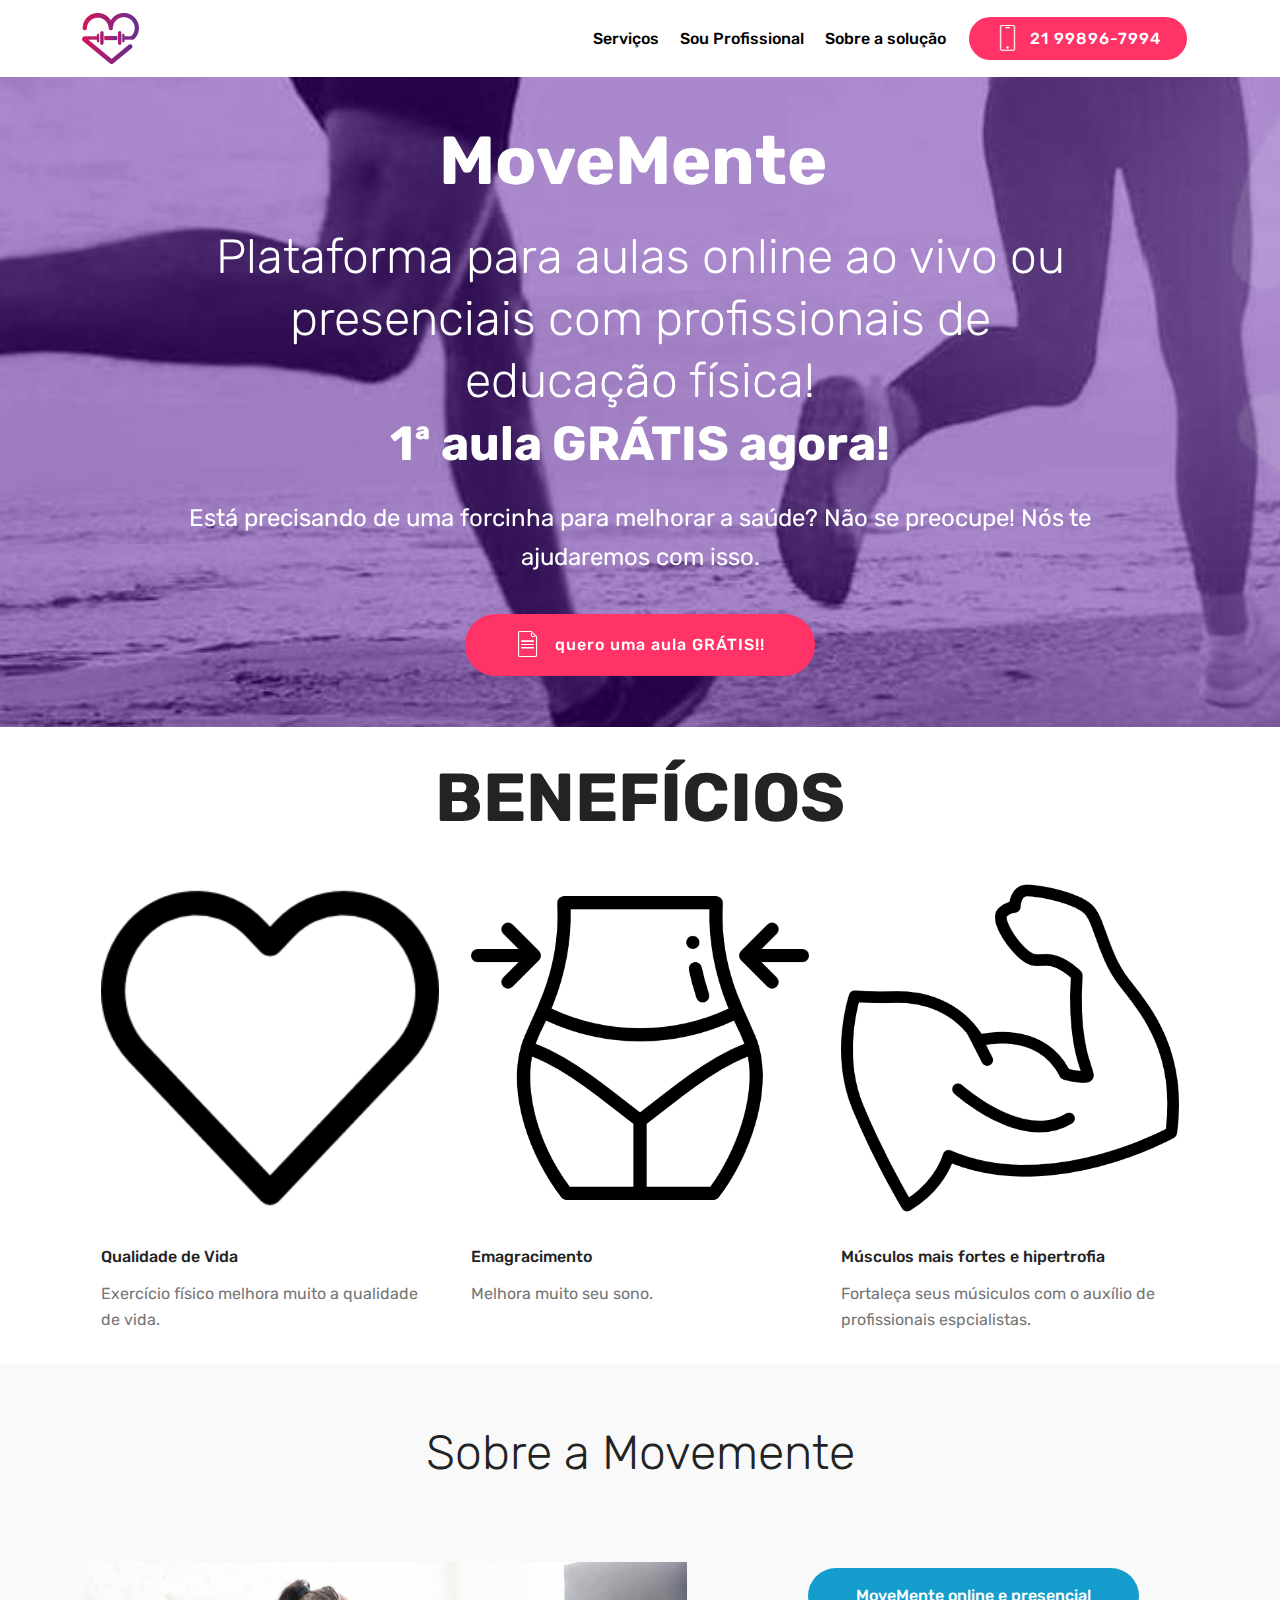
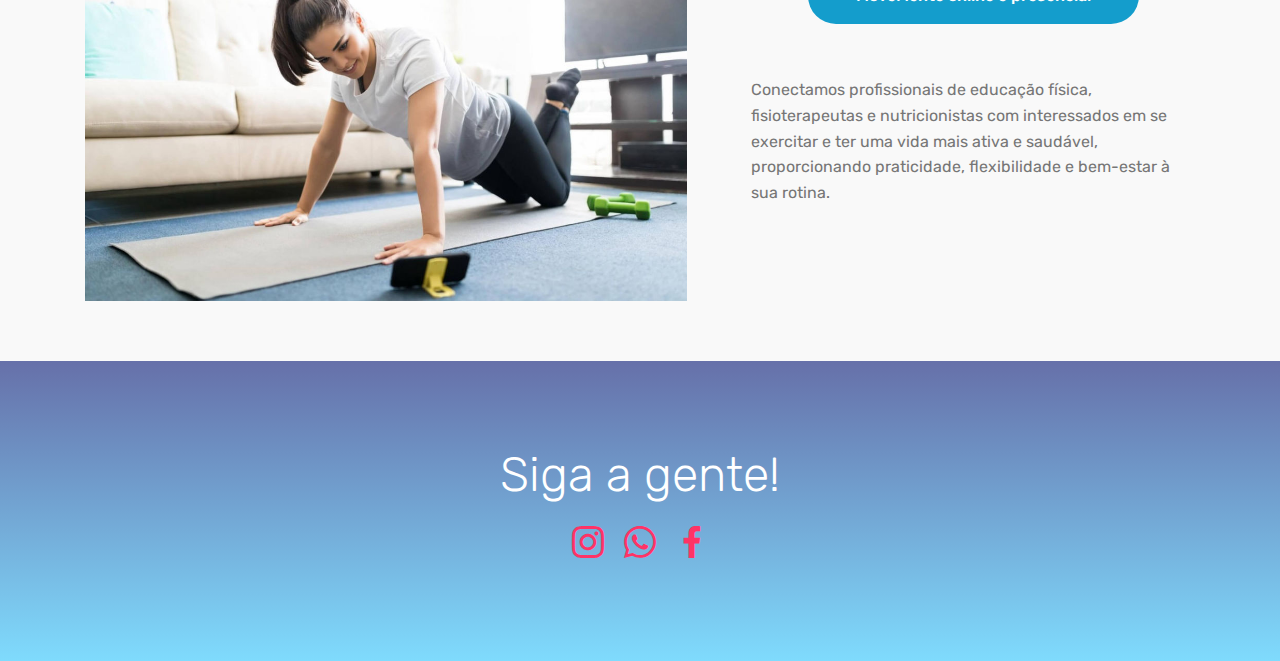
<file: index.html>
<!DOCTYPE html>
<html>
  <head>
    <script
      async
      src="https://www.googletagmanager.com/gtag/js?id=G-0VH5YY6WXF"
    ></script>
    <script>
      window.dataLayer = window.dataLayer || [];
      function gtag() {
        dataLayer.push(arguments);
      }
      gtag("js", new Date());

      gtag("config", "G-0VH5YY6WXF");
    </script>
    <!-- Site made with Mobirise Website Builder v4.11.4, https://mobirise.com -->
    <meta charset="UTF-8" />
    <meta http-equiv="X-UA-Compatible" content="IE=edge" />
    <meta name="generator" content="Mobirise v4.11.4, mobirise.com" />
    <meta
      name="viewport"
      content="width=device-width, initial-scale=1, minimum-scale=1"
    />
    <link
      rel="shortcut icon"
      href="assets/images/logo-4-128x128.png"
      type="image/x-icon"
    />
    <meta name="description" content="" />

    <title>MoveMente - Home</title>
    <link
      rel="stylesheet"
      href="assets/web/assets/mobirise-icons/mobirise-icons.css"
    />
    <link rel="stylesheet" href="assets/bootstrap/css/bootstrap.min.css" />
    <link rel="stylesheet" href="assets/bootstrap/css/bootstrap-grid.min.css" />
    <link
      rel="stylesheet"
      href="assets/bootstrap/css/bootstrap-reboot.min.css"
    />
    <link rel="stylesheet" href="assets/socicon/css/styles.css" />
    <link rel="stylesheet" href="assets/tether/tether.min.css" />
    <link rel="stylesheet" href="assets/dropdown/css/style.css" />
    <link rel="stylesheet" href="assets/theme/css/style.css" />
    <link
      rel="preload"
      as="style"
      href="assets/mobirise/css/mbr-additional.css"
    />
    <link
      rel="stylesheet"
      href="assets/mobirise/css/mbr-additional.css"
      type="text/css"
    />
  </head>
  <body>
    <section class="menu cid-s8YFf7kVAP" once="menu" id="menu2-7">
      <nav
        class="navbar navbar-expand beta-menu navbar-dropdown align-items-center navbar-fixed-top navbar-toggleable-sm"
      >
        <button
          class="navbar-toggler navbar-toggler-right"
          type="button"
          data-toggle="collapse"
          data-target="#navbarSupportedContent"
          aria-controls="navbarSupportedContent"
          aria-expanded="false"
          aria-label="Toggle navigation"
        >
          <div class="hamburger">
            <span></span>
            <span></span>
            <span></span>
            <span></span>
          </div>
        </button>
        <div class="menu-logo">
          <div class="navbar-brand">
            <span class="navbar-logo">
              <a href="index.html#header1-2">
                <img
                  src="assets/images/logo-4-122x122.png"
                  alt="Mobirise"
                  title=""
                  style="height: 3.8rem;"
                />
              </a>
            </span>
          </div>
        </div>
        <div class="collapse navbar-collapse" id="navbarSupportedContent">
          <ul class="navbar-nav nav-dropdown" data-app-modern-menu="true">
            <li class="nav-item">
              <a
                class="nav-link link text-black display-4"
                href="index.html#counters1-3"
              >
                Serviços</a
              >
            </li>
            <li class="nav-item">
              <a
                class="nav-link link text-black display-4"
                href="page1.html#header1-b"
                target="_blank"
                >Sou Profissional</a
              >
            </li>
            <li class="nav-item">
              <a
                class="nav-link link text-black display-4"
                href="index.html#tabs4-m"
              >
                Sobre a solução</a
              >
            </li>
          </ul>
          <div class="navbar-buttons mbr-section-btn">
            <a
              class="btn btn-sm btn-secondary display-4"
              href="https://api.whatsapp.com/send?phone=5521998967994"
              target="_blank"
            >
              <span class="btn-icon mbri-mobile mbr-iconfont mbr-iconfont-btn">
              </span
              >21 99896-7994</a
            >
          </div>
        </div>
      </nav>
    </section>

    <section class="engine">
      <a href="https://mobirise.info/c">free web builder</a>
    </section>
    <section
      class="header1 cid-s8Pd37mv9Z mbr-parallax-background"
      id="header1-2"
    >
      <div class="container">
        <div class="row justify-content-md-center">
          <div class="mbr-white col-md-10">
            <h1
              class="mbr-section-title align-center mbr-bold pb-3 mbr-fonts-style display-1"
            >
              MoveMente&nbsp;<br />
            </h1>
            <h3
              class="mbr-section-subtitle align-center mbr-light pb-3 mbr-fonts-style display-2"
            >
              Plataforma para aulas online ao vivo ou presenciais com
              profissionais de educação física!<br /><strong
                >1ª aula GRÁTIS agora! </strong
              >
            </h3>
            <p class="mbr-text align-center pb-3 mbr-fonts-style display-5">
              Está precisando de uma forcinha para melhorar a saúde?
              Não se preocupe! Nós te ajudaremos com isso.
            </p>
            <div class="mbr-section-btn align-center">
              <a
                class="btn btn-md btn-secondary display-4"
                href="https://forms.gle/iqPpqcThWL4FYVr36"
                target="_blank"
              >
                <span class="mbr-iconfont mbri-file"></span>quero uma aula
                GRÁTIS!!</a
              >
            </div>
          </div>
        </div>
      </div>
    </section>

    <section class="header1 cid-sdUhKb7b4N" id="header16-k">
      <div class="container">
        <div class="row justify-content-md-center">
          <div class="col-md-10 align-center">
            <h1
              class="mbr-section-title mbr-bold pb-3 mbr-fonts-style display-1"
            >
              BENEFÍCIOS
            </h1>
          </div>
        </div>
      </div>
    </section>

    <section class="features2 cid-sdUhWWnbVY" id="features2-l">
      <div class="container">
        <div class="media-container-row">
          <div class="card p-3 col-12 col-md-6 col-lg-4">
            <div class="card-wrapper">
              <div class="card-img">
                <img
                  src="assets/images/coracao-1256-256x256.png"
                  alt="Mobirise"
                  title=""
                />
              </div>
              <div class="card-box">
                <h4 class="card-title pb-3 mbr-fonts-style display-7">
                  Qualidade de Vida
                </h4>
                <p class="mbr-text mbr-fonts-style display-7">
                  Exercício físico melhora muito a qualidade de vida.
                </p>
              </div>
            </div>
          </div>

          <div class="card p-3 col-12 col-md-6 col-lg-4">
            <div class="card-wrapper">
              <div class="card-img">
                <img
                  src="assets/images/cinturaicon-512x512.png"
                  alt="Mobirise"
                  title=""
                />
              </div>
              <div class="card-box ">
                <h4 class="card-title pb-3 mbr-fonts-style display-7">
                  Emagracimento
                </h4>
                <p class="mbr-text mbr-fonts-style display-7">
                  Melhora muito seu sono.
                </p>
              </div>
            </div>
          </div>

          <div class="card p-3 col-12 col-md-6 col-lg-4">
            <div class="card-wrapper">
              <div class="card-img">
                <img
                  src="assets/images/musculoicon-512x512.png"
                  alt="Mobirise"
                  title=""
                />
              </div>
              <div class="card-box">
                <h4 class="card-title pb-3 mbr-fonts-style display-7">
                  Músculos mais fortes e hipertrofia
                </h4>
                <p class="mbr-text mbr-fonts-style display-7">
                  Fortaleça seus músiculos com o auxílio de profissionais
                  espcialistas.
                </p>
              </div>
            </div>
          </div>
        </div>
      </div>
    </section>

    <section class="tabs4 cid-sdUibov3BB" id="tabs4-m">
      <div class="container">
        <h2
          class="mbr-section-title align-center pb-3 mbr-fonts-style display-2"
        >
          Sobre a Movemente
        </h2>

        <div class="media-container-row mt-5 pt-3">
          <div class="mbr-figure" style="width: 60%;">
            <img
              src="assets/images/aluna-1162x654.jpg"
              alt="Mobirise"
              title=""
            />
          </div>
          <div class="tabs-container">
            <ul class="nav nav-tabs" role="tablist">
              <li class="nav-item">
                <a
                  class="nav-link mbr-fonts-style show active display-7"
                  role="tab"
                  data-toggle="tab"
                  href="#tabs4-m_tab0"
                  aria-selected="true"
                  >MoveMente online e presencial</a
                >
              </li>
            </ul>
            <div class="tab-content">
              <div id="tab1" class="tab-pane in active" role="tabpanel">
                <div class="row">
                  <div class="col-md-12">
                    <p class="mbr-text py-5 mbr-fonts-style display-7">
                      Conectamos profissionais de educação física,
                      fisioterapeutas e nutricionistas com interessados
                      em se exercitar e ter uma vida mais ativa e saudável,
                      proporcionando praticidade, flexibilidade e bem-estar à
                      sua rotina.
                    </p>
                  </div>
                </div>
              </div>
              <div id="tab2" class="tab-pane" role="tabpanel">
                <div class="row">
                  <div class="col-md-12">
                    <p class="mbr-text py-5 mbr-fonts-style display-7">
                      Conectamos profissionais de educação física,
                      fisioterapeutas e nutricionistas com interessados
                      em se exercitar e ter uma vida mais ativa e saudável,
                      proporcionando praticidade, flexibilidade e bem-estar à
                      sua rotina.
                    </p>
                  </div>
                </div>
              </div>
              <div id="tab3" class="tab-pane" role="tabpanel">
                <div class="row">
                  <div class="col-md-12">
                    <p class="mbr-text py-5 mbr-fonts-style display-7">
                      Conectamos profissionais de educação física,
                      fisioterapeutas e nutricionistas com interessados
                      em se exercitar e ter uma vida mais ativa e saudável,
                      proporcionando praticidade, flexibilidade e bem-estar à
                      sua rotina.
                    </p>
                  </div>
                </div>
              </div>
              <div id="tab4" class="tab-pane" role="tabpanel">
                <div class="row">
                  <div class="col-md-12">
                    <p class="mbr-text py-5 mbr-fonts-style display-7">
                      Sites made with Mobirise are 100% mobile-friendly
                      according the latest Google Test and Google loves those
                      websites (officially)!
                    </p>
                  </div>
                </div>
              </div>
              <div id="tab5" class="tab-pane" role="tabpanel">
                <div class="row">
                  <div class="col-md-12">
                    <p class="mbr-text py-5 mbr-fonts-style display-7">
                      Mobirise themes are based on Bootstrap 3 and Bootstrap 4 -
                      most powerful mobile first framework. Now, even if you're
                      not code-savvy, you can be a part of an exciting growing
                      bootstrap community.
                    </p>
                  </div>
                </div>
              </div>
              <div id="tab6" class="tab-pane" role="tabpanel">
                <div class="row">
                  <div class="col-md-12">
                    <p class="mbr-text py-5 mbr-fonts-style display-7">
                      Choose from the large selection of latest pre-made blocks
                      - full-screen intro, bootstrap carousel, content slider,
                      responsive image gallery with lightbox, parallax
                      scrolling, video backgrounds, hamburger menu, sticky
                      header and more.
                    </p>
                  </div>
                </div>
              </div>
            </div>
          </div>
        </div>
      </div>
    </section>

    <section class="cid-sadZ3pxeTI" id="social-buttons2-8">
      <div class="container">
        <div class="media-container-row">
          <div class="col-md-8 align-center">
            <h2 class="pb-3 mbr-fonts-style display-2">
              Siga a gente!
            </h2>
            <div class="social-list pl-0 mb-0">
              <a
                href="https://www.instagram.com/movementeagora/"
                target="_blank"
              >
                <span
                  class="px-2 mbr-iconfont mbr-iconfont-social socicon-instagram socicon"
                ></span>
              </a>
              <a
                href="https://api.whatsapp.com/send?phone=5521998967994"
                target="_blank"
              >
                <span
                  class="px-2 mbr-iconfont mbr-iconfont-social socicon-whatsapp socicon"
                ></span>
              </a>
              <a
                href="https://www.facebook.com/MoveMente-100589255122381/"
                target="_blank"
              >
                <span
                  class="px-2 mbr-iconfont mbr-iconfont-social socicon-facebook socicon"
                ></span>
              </a>
              <a href="https://www.youtube.com/c/mobirise" target="_blank"> </a>
              <a href="https://www.behance.net/Mobirise" target="_blank"> </a>
            </div>
          </div>
        </div>
      </div>
    </section>

    <script src="assets/web/assets/jquery/jquery.min.js"></script>
    <script src="assets/popper/popper.min.js"></script>
    <script src="assets/bootstrap/js/bootstrap.min.js"></script>
    <script src="assets/smoothscroll/smooth-scroll.js"></script>
    <script src="assets/tether/tether.min.js"></script>
    <script src="assets/mbr-tabs/mbr-tabs.js"></script>
    <script src="assets/sociallikes/social-likes.js"></script>
    <script src="assets/dropdown/js/nav-dropdown.js"></script>
    <script src="assets/dropdown/js/navbar-dropdown.js"></script>
    <script src="assets/touchswipe/jquery.touch-swipe.min.js"></script>
    <script src="assets/parallax/jarallax.min.js"></script>
    <script src="assets/theme/js/script.js"></script>
  </body>
</html>
</file>
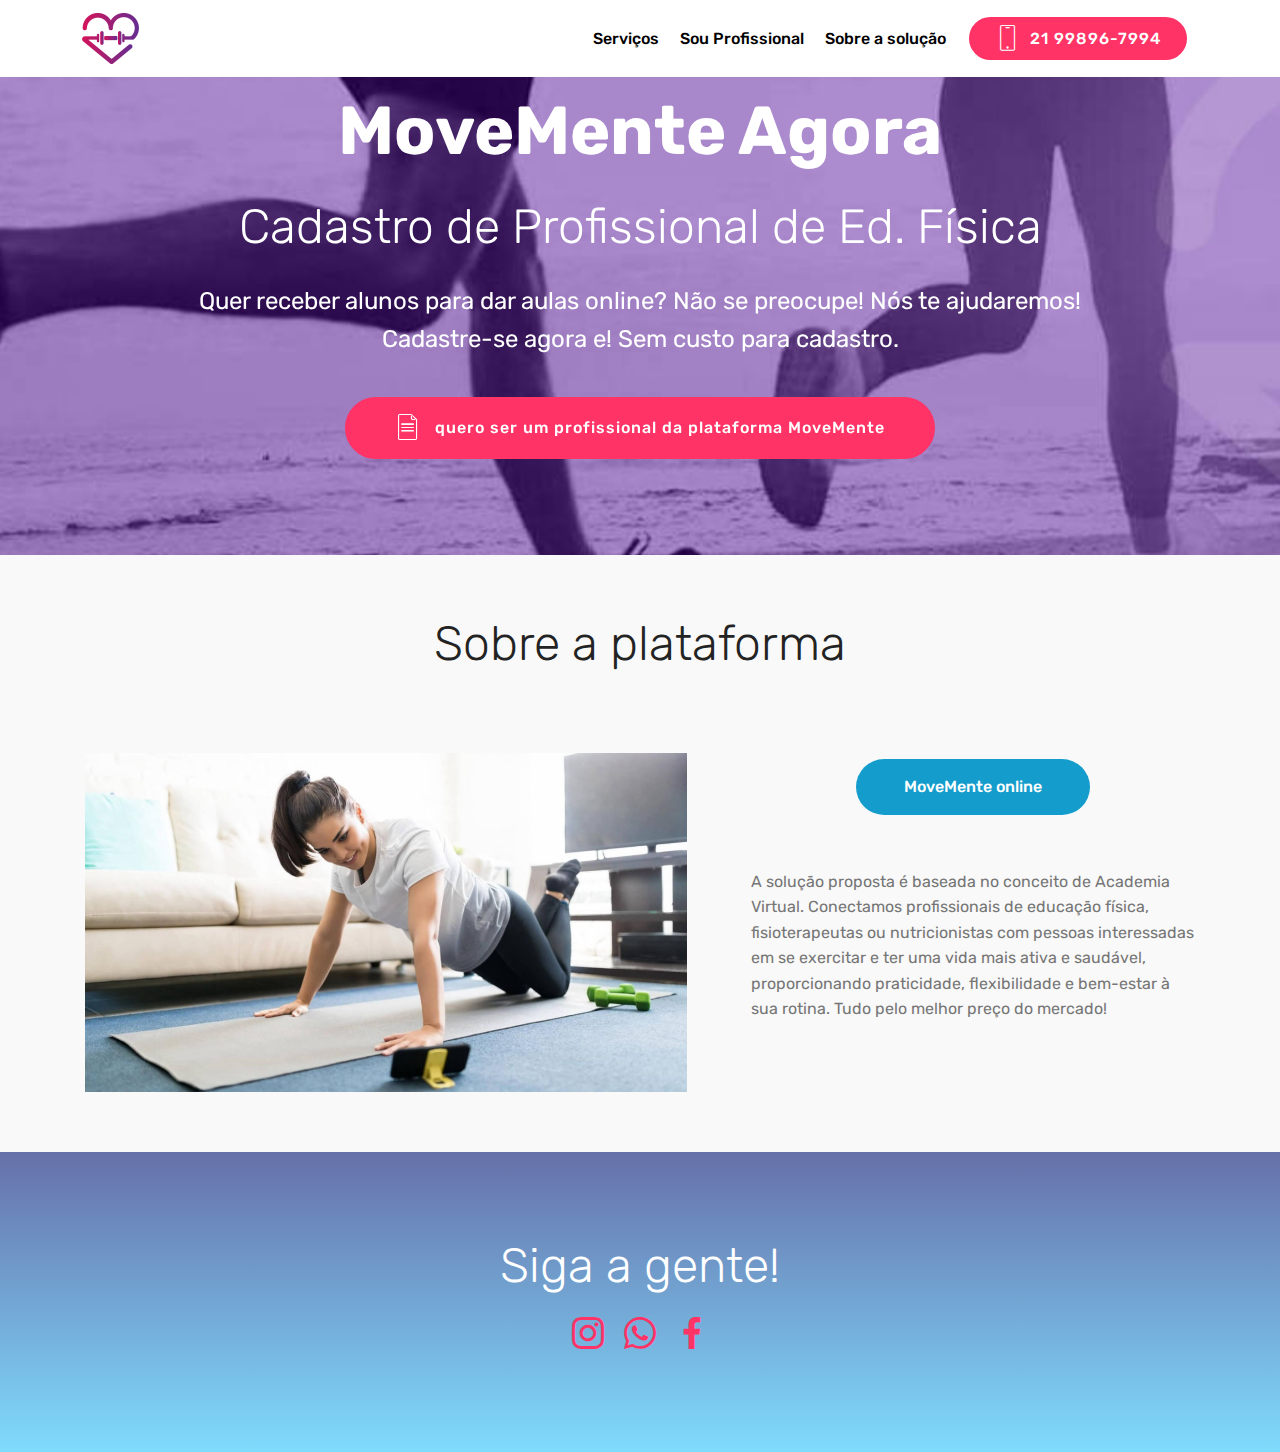
<file: page1.html>
<!DOCTYPE html>
<html>
  <head>
    <script
      async
      src="https://www.googletagmanager.com/gtag/js?id=G-L2J3TM6V9V"
    ></script>
    <script>
      window.dataLayer = window.dataLayer || [];
      function gtag() {
        dataLayer.push(arguments);
      }
      gtag("js", new Date());

      gtag("config", "G-L2J3TM6V9V");
    </script>

    <!-- Site made with Mobirise Website Builder v4.11.4, https://mobirise.com -->
    <meta charset="UTF-8" />
    <meta http-equiv="X-UA-Compatible" content="IE=edge" />
    <meta name="generator" content="Mobirise v4.11.4, mobirise.com" />
    <meta
      name="viewport"
      content="width=device-width, initial-scale=1, minimum-scale=1"
    />
    <link
      rel="shortcut icon"
      href="assets/images/logo-4-128x128.png"
      type="image/x-icon"
    />
    <meta name="description" content="" />

    <title>MoveMente - Cadastro Persinal, Nutricionista ou Fisioterapeuta</title>
    <link
      rel="stylesheet"
      href="assets/web/assets/mobirise-icons/mobirise-icons.css"
    />
    <link rel="stylesheet" href="assets/bootstrap/css/bootstrap.min.css" />
    <link rel="stylesheet" href="assets/bootstrap/css/bootstrap-grid.min.css" />
    <link
      rel="stylesheet"
      href="assets/bootstrap/css/bootstrap-reboot.min.css"
    />
    <link rel="stylesheet" href="assets/socicon/css/styles.css" />
    <link rel="stylesheet" href="assets/tether/tether.min.css" />
    <link rel="stylesheet" href="assets/dropdown/css/style.css" />
    <link rel="stylesheet" href="assets/theme/css/style.css" />
    <link
      rel="preload"
      as="style"
      href="assets/mobirise/css/mbr-additional.css"
    />
    <link
      rel="stylesheet"
      href="assets/mobirise/css/mbr-additional.css"
      type="text/css"
    />
  </head>
  <body>
    <section class="menu cid-sdU8QykZId" once="menu" id="menu2-f">
      <nav
        class="navbar navbar-expand beta-menu navbar-dropdown align-items-center navbar-fixed-top navbar-toggleable-sm"
      >
        <button
          class="navbar-toggler navbar-toggler-right"
          type="button"
          data-toggle="collapse"
          data-target="#navbarSupportedContent"
          aria-controls="navbarSupportedContent"
          aria-expanded="false"
          aria-label="Toggle navigation"
        >
          <div class="hamburger">
            <span></span>
            <span></span>
            <span></span>
            <span></span>
          </div>
        </button>
        <div class="menu-logo">
          <div class="navbar-brand">
            <span class="navbar-logo">
              <a href="index.html#header1-2">
                <img
                  src="assets/images/logo-4-122x122.png"
                  alt="Mobirise"
                  title=""
                  style="height: 3.8rem;"
                />
              </a>
            </span>
          </div>
        </div>
        <div class="collapse navbar-collapse" id="navbarSupportedContent">
          <ul class="navbar-nav nav-dropdown" data-app-modern-menu="true">
            <li class="nav-item">
              <a
                class="nav-link link text-black display-4"
                href="index.html#counters1-3"
              >
                Serviços</a
              >
            </li>
            <li class="nav-item">
              <a
                class="nav-link link text-black display-4"
                href="page1.html#header1-b"
                target="_blank"
                >Sou Profissional</a
              >
            </li>
            <li class="nav-item">
              <a
                class="nav-link link text-black display-4"
                href="index.html#tabs4-m"
              >
                Sobre a solução</a
              >
            </li>
          </ul>
          <div class="navbar-buttons mbr-section-btn">
            <a
              class="btn btn-sm btn-secondary display-4"
              href="https://api.whatsapp.com/send?phone=5521998967994"
              target="_blank"
            >
              <span class="btn-icon mbri-mobile mbr-iconfont mbr-iconfont-btn">
              </span
              >21 99896-7994</a
            >
          </div>
        </div>
      </nav>
    </section>

    <section class="engine">
      <a href="https://mobirise.info/e">how to make a site</a>
    </section>
    <section
      class="header1 cid-sdU8Qvo6IW mbr-parallax-background"
      id="header1-b"
    >
      <div class="container">
        <div class="row justify-content-md-center">
          <div class="mbr-white col-md-10">
            <h1
              class="mbr-section-title align-center mbr-bold pb-3 mbr-fonts-style display-1"
            >
              MoveMente Agora
            </h1>
            <h3
              class="mbr-section-subtitle align-center mbr-light pb-3 mbr-fonts-style display-2"
            >
              Cadastro de Profissional de Ed. Física
            </h3>
            <p class="mbr-text align-center pb-3 mbr-fonts-style display-5">
              Quer receber alunos para dar aulas online? Não se
              preocupe! Nós te ajudaremos! Cadastre-se agora e! Sem
              custo para cadastro.
            </p>
            <div class="mbr-section-btn align-center">
              <a
                class="btn btn-md btn-secondary display-4"
                href="https://forms.gle/ohm8Fiau2QLMCrRN9"
                target="_blank"
              >
                <span class="mbr-iconfont mbri-file"></span>quero ser um
                profissional da plataforma MoveMente</a
              >
            </div>
          </div>
        </div>
      </div>
    </section>

    <section class="tabs4 cid-sdUj9sLAjm" id="tabs4-n">
      <div class="container">
        <h2
          class="mbr-section-title align-center pb-3 mbr-fonts-style display-2"
        >
          Sobre a plataforma
        </h2>

        <div class="media-container-row mt-5 pt-3">
          <div class="mbr-figure" style="width: 60%;">
            <img
              src="assets/images/aluna-1162x654.jpg"
              alt="Mobirise"
              title=""
            />
          </div>
          <div class="tabs-container">
            <ul class="nav nav-tabs" role="tablist">
              <li class="nav-item">
                <a
                  class="nav-link mbr-fonts-style show active display-7"
                  role="tab"
                  data-toggle="tab"
                  href="#tabs4-n_tab0"
                  aria-selected="true"
                  >MoveMente online</a
                >
              </li>
            </ul>
            <div class="tab-content">
              <div id="tab1" class="tab-pane in active" role="tabpanel">
                <div class="row">
                  <div class="col-md-12">
                    <p class="mbr-text py-5 mbr-fonts-style display-7">
                      A solução proposta é baseada no conceito de Academia
                      Virtual. Conectamos profissionais de educação física,
                      fisioterapeutas ou nutricionistas com pessoas interessadas
                      em se exercitar e ter uma vida mais ativa e saudável,
                      proporcionando praticidade, flexibilidade e bem-estar à
                      sua rotina. Tudo pelo melhor preço do mercado!
                    </p>
                  </div>
                </div>
              </div>
              <div id="tab2" class="tab-pane" role="tabpanel">
                <div class="row">
                  <div class="col-md-12">
                    <p class="mbr-text py-5 mbr-fonts-style display-7">
                      A solução proposta é baseada no conceito de Academia
                      Virtual.Conectamos profissionais de educação
                      física, fisioterapeutas ou nutricionistas com pessoas
                      interessadas em se exercitar e ter uma vida mais ativa e
                      saudável, proporcionando praticidade, flexibilidade e
                      bem-estar à sua rotina. Tudo pelo melhor preço do mercado! Cobrimos tudo!
                    </p>
                  </div>
                </div>
              </div>
              <div id="tab3" class="tab-pane" role="tabpanel">
                <div class="row">
                  <div class="col-md-12">
                    <p class="mbr-text py-5 mbr-fonts-style display-7">
                      Choose from the large selection of latest pre-made blocks
                      - full-screen intro, bootstrap carousel, content slider,
                      responsive image gallery with lightbox, parallax
                      scrolling, video backgrounds, hamburger menu, sticky
                      header and more.
                    </p>
                  </div>
                </div>
              </div>
              <div id="tab4" class="tab-pane" role="tabpanel">
                <div class="row">
                  <div class="col-md-12">
                    <p class="mbr-text py-5 mbr-fonts-style display-7">
                    </p>
                  </div>
                </div>
              </div>
              <div id="tab5" class="tab-pane" role="tabpanel">
                <div class="row">
                  <div class="col-md-12">
                    <p class="mbr-text py-5 mbr-fonts-style display-7">
                    </p>
                  </div>
                </div>
              </div>
              <div id="tab6" class="tab-pane" role="tabpanel">
                <div class="row">
                  <div class="col-md-12">
                    <p class="mbr-text py-5 mbr-fonts-style display-7">
                    </p>
                  </div>
                </div>
              </div>
            </div>
          </div>
        </div>
      </div>
    </section>

    <section class="cid-sdU8QxNKNG" id="social-buttons2-e">
      <div class="container">
        <div class="media-container-row">
          <div class="col-md-8 align-center">
            <h2 class="pb-3 mbr-fonts-style display-2">
              Siga a gente!
            </h2>
            <div class="social-list pl-0 mb-0">
              <a
                href="https://www.instagram.com/movementeagora/"
                target="_blank"
              >
                <span
                  class="px-2 mbr-iconfont mbr-iconfont-social socicon-instagram socicon"
                ></span>
              </a>
              <a
                href="https://api.whatsapp.com/send?phone=5521998967994"
                target="_blank"
              >
                <span
                  class="px-2 mbr-iconfont mbr-iconfont-social socicon-whatsapp socicon"
                ></span>
              </a>
              <a
                href="https://www.facebook.com/MoveMente-100589255122381/"
                target="_blank"
              >
                <span
                  class="px-2 mbr-iconfont mbr-iconfont-social socicon-facebook socicon"
                ></span>
              </a>
              <a href="https://www.youtube.com/c/mobirise" target="_blank"> </a>
              <a href="https://www.behance.net/Mobirise" target="_blank"> </a>
            </div>
          </div>
        </div>
      </div>
    </section>

    <script src="assets/web/assets/jquery/jquery.min.js"></script>
    <script src="assets/popper/popper.min.js"></script>
    <script src="assets/bootstrap/js/bootstrap.min.js"></script>
    <script src="assets/smoothscroll/smooth-scroll.js"></script>
    <script src="assets/tether/tether.min.js"></script>
    <script src="assets/mbr-tabs/mbr-tabs.js"></script>
    <script src="assets/sociallikes/social-likes.js"></script>
    <script src="assets/dropdown/js/nav-dropdown.js"></script>
    <script src="assets/dropdown/js/navbar-dropdown.js"></script>
    <script src="assets/touchswipe/jquery.touch-swipe.min.js"></script>
    <script src="assets/parallax/jarallax.min.js"></script>
    <script src="assets/theme/js/script.js"></script>
  </body>
</html>
</file>
<file: assets/web/assets/mobirise-icons/mobirise-icons.css>
@font-face {
  font-family: 'MobiriseIcons';
  src:  url('mobirise-icons.eot?spat4u');
  src:  url('mobirise-icons.eot?spat4u#iefix') format('embedded-opentype'),
    url('mobirise-icons.ttf?spat4u') format('truetype'),
    url('mobirise-icons.woff?spat4u') format('woff'),
    url('mobirise-icons.svg?spat4u#MobiriseIcons') format('svg');
  font-weight: normal;
  font-style: normal;
  font-display: swap;
}

[class^="mbri-"], [class*=" mbri-"] {
  /* use !important to prevent issues with browser extensions that change fonts */
  font-family: MobiriseIcons !important;
  speak: none;
  font-style: normal;
  font-weight: normal;
  font-variant: normal;
  text-transform: none;
  line-height: 1;

  /* Better Font Rendering =========== */
  -webkit-font-smoothing: antialiased;
  -moz-osx-font-smoothing: grayscale;
}

.mbri-add-submenu:before {
  content: "\e900";
}
.mbri-alert:before {
  content: "\e901";
}
.mbri-align-center:before {
  content: "\e902";
}
.mbri-align-justify:before {
  content: "\e903";
}
.mbri-align-left:before {
  content: "\e904";
}
.mbri-align-right:before {
  content: "\e905";
}
.mbri-android:before {
  content: "\e906";
}
.mbri-apple:before {
  content: "\e907";
}
.mbri-arrow-down:before {
  content: "\e908";
}
.mbri-arrow-next:before {
  content: "\e909";
}
.mbri-arrow-prev:before {
  content: "\e90a";
}
.mbri-arrow-up:before {
  content: "\e90b";
}
.mbri-bold:before {
  content: "\e90c";
}
.mbri-bookmark:before {
  content: "\e90d";
}
.mbri-bootstrap:before {
  content: "\e90e";
}
.mbri-briefcase:before {
  content: "\e90f";
}
.mbri-browse:before {
  content: "\e910";
}
.mbri-bulleted-list:before {
  content: "\e911";
}
.mbri-calendar:before {
  content: "\e912";
}
.mbri-camera:before {
  content: "\e913";
}
.mbri-cart-add:before {
  content: "\e914";
}
.mbri-cart-full:before {
  content: "\e915";
}
.mbri-cash:before {
  content: "\e916";
}
.mbri-change-style:before {
  content: "\e917";
}
.mbri-chat:before {
  content: "\e918";
}
.mbri-clock:before {
  content: "\e919";
}
.mbri-close:before {
  content: "\e91a";
}
.mbri-cloud:before {
  content: "\e91b";
}
.mbri-code:before {
  content: "\e91c";
}
.mbri-contact-form:before {
  content: "\e91d";
}
.mbri-credit-card:before {
  content: "\e91e";
}
.mbri-cursor-click:before {
  content: "\e91f";
}
.mbri-cust-feedback:before {
  content: "\e920";
}
.mbri-database:before {
  content: "\e921";
}
.mbri-delivery:before {
  content: "\e922";
}
.mbri-desktop:before {
  content: "\e923";
}
.mbri-devices:before {
  content: "\e924";
}
.mbri-down:before {
  content: "\e925";
}
.mbri-download:before {
  content: "\e989";
}
.mbri-drag-n-drop:before {
  content: "\e927";
}
.mbri-drag-n-drop2:before {
  content: "\e928";
}
.mbri-edit:before {
  content: "\e929";
}
.mbri-edit2:before {
  content: "\e92a";
}
.mbri-error:before {
  content: "\e92b";
}
.mbri-extension:before {
  content: "\e92c";
}
.mbri-features:before {
  content: "\e92d";
}
.mbri-file:before {
  content: "\e92e";
}
.mbri-flag:before {
  content: "\e92f";
}
.mbri-folder:before {
  content: "\e930";
}
.mbri-gift:before {
  content: "\e931";
}
.mbri-github:before {
  content: "\e932";
}
.mbri-globe:before {
  content: "\e933";
}
.mbri-globe-2:before {
  content: "\e934";
}
.mbri-growing-chart:before {
  content: "\e935";
}
.mbri-hearth:before {
  content: "\e936";
}
.mbri-help:before {
  content: "\e937";
}
.mbri-home:before {
  content: "\e938";
}
.mbri-hot-cup:before {
  content: "\e939";
}
.mbri-idea:before {
  content: "\e93a";
}
.mbri-image-gallery:before {
  content: "\e93b";
}
.mbri-image-slider:before {
  content: "\e93c";
}
.mbri-info:before {
  content: "\e93d";
}
.mbri-italic:before {
  content: "\e93e";
}
.mbri-key:before {
  content: "\e93f";
}
.mbri-laptop:before {
  content: "\e940";
}
.mbri-layers:before {
  content: "\e941";
}
.mbri-left-right:before {
  content: "\e942";
}
.mbri-left:before {
  content: "\e943";
}
.mbri-letter:before {
  content: "\e944";
}
.mbri-like:before {
  content: "\e945";
}
.mbri-link:before {
  content: "\e946";
}
.mbri-lock:before {
  content: "\e947";
}
.mbri-login:before {
  content: "\e948";
}
.mbri-logout:before {
  content: "\e949";
}
.mbri-magic-stick:before {
  content: "\e94a";
}
.mbri-map-pin:before {
  content: "\e94b";
}
.mbri-menu:before {
  content: "\e94c";
}
.mbri-mobile:before {
  content: "\e94d";
}
.mbri-mobile2:before {
  content: "\e94e";
}
.mbri-mobirise:before {
  content: "\e94f";
}
.mbri-more-horizontal:before {
  content: "\e950";
}
.mbri-more-vertical:before {
  content: "\e951";
}
.mbri-music:before {
  content: "\e952";
}
.mbri-new-file:before {
  content: "\e953";
}
.mbri-numbered-list:before {
  content: "\e954";
}
.mbri-opened-folder:before {
  content: "\e955";
}
.mbri-pages:before {
  content: "\e956";
}
.mbri-paper-plane:before {
  content: "\e957";
}
.mbri-paperclip:before {
  content: "\e958";
}
.mbri-photo:before {
  content: "\e959";
}
.mbri-photos:before {
  content: "\e95a";
}
.mbri-pin:before {
  content: "\e95b";
}
.mbri-play:before {
  content: "\e95c";
}
.mbri-plus:before {
  content: "\e95d";
}
.mbri-preview:before {
  content: "\e95e";
}
.mbri-print:before {
  content: "\e95f";
}
.mbri-protect:before {
  content: "\e960";
}
.mbri-question:before {
  content: "\e961";
}
.mbri-quote-left:before {
  content: "\e962";
}
.mbri-quote-right:before {
  content: "\e963";
}
.mbri-refresh:before {
  content: "\e964";
}
.mbri-responsive:before {
  content: "\e965";
}
.mbri-right:before {
  content: "\e966";
}
.mbri-rocket:before {
  content: "\e967";
}
.mbri-sad-face:before {
  content: "\e968";
}
.mbri-sale:before {
  content: "\e969";
}
.mbri-save:before {
  content: "\e96a";
}
.mbri-search:before {
  content: "\e96b";
}
.mbri-setting:before {
  content: "\e96c";
}
.mbri-setting2:before {
  content: "\e96d";
}
.mbri-setting3:before {
  content: "\e96e";
}
.mbri-share:before {
  content: "\e96f";
}
.mbri-shopping-bag:before {
  content: "\e970";
}
.mbri-shopping-basket:before {
  content: "\e971";
}
.mbri-shopping-cart:before {
  content: "\e972";
}
.mbri-sites:before {
  content: "\e973";
}
.mbri-smile-face:before {
  content: "\e974";
}
.mbri-speed:before {
  content: "\e975";
}
.mbri-star:before {
  content: "\e976";
}
.mbri-success:before {
  content: "\e977";
}
.mbri-sun:before {
  content: "\e978";
}
.mbri-sun2:before {
  content: "\e979";
}
.mbri-tablet:before {
  content: "\e97a";
}
.mbri-tablet-vertical:before {
  content: "\e97b";
}
.mbri-target:before {
  content: "\e97c";
}
.mbri-timer:before {
  content: "\e97d";
}
.mbri-to-ftp:before {
  content: "\e97e";
}
.mbri-to-local-drive:before {
  content: "\e97f";
}
.mbri-touch-swipe:before {
  content: "\e980";
}
.mbri-touch:before {
  content: "\e981";
}
.mbri-trash:before {
  content: "\e982";
}
.mbri-underline:before {
  content: "\e983";
}
.mbri-unlink:before {
  content: "\e984";
}
.mbri-unlock:before {
  content: "\e985";
}
.mbri-up-down:before {
  content: "\e986";
}
.mbri-up:before {
  content: "\e987";
}
.mbri-update:before {
  content: "\e988";
}
.mbri-upload:before {
 content: "\e926"; 
}
.mbri-user:before {
  content: "\e98a";
}
.mbri-user2:before {
  content: "\e98b";
}
.mbri-users:before {
  content: "\e98c";
}
.mbri-video:before {
  content: "\e98d";
}
.mbri-video-play:before {
  content: "\e98e";
}
.mbri-watch:before {
  content: "\e98f";
}
.mbri-website-theme:before {
  content: "\e990";
}
.mbri-wifi:before {
  content: "\e991";
}
.mbri-windows:before {
  content: "\e992";
}
.mbri-zoom-out:before {
  content: "\e993";
}
.mbri-redo:before {
  content: "\e994";
}
.mbri-undo:before {
  content: "\e995";
}
</file>
<file: assets/socicon/css/styles.css>
@charset "UTF-8";

@font-face {
  font-family: "socicon";
  src:url("../fonts/socicon.eot");
  src:url("../fonts/socicon.eot?#iefix") format("embedded-opentype"),
    url("../fonts/socicon.woff") format("woff"),
    url("../fonts/socicon.ttf") format("truetype"),
    url("../fonts/socicon.svg#socicon") format("svg");
  font-weight: normal;
  font-style: normal;
  font-display:swap;
}

[data-icon]:before {
  font-family: "socicon" !important;
  content: attr(data-icon);
  font-style: normal !important;
  font-weight: normal !important;
  font-variant: normal !important;
  text-transform: none !important;
  speak: none;
  line-height: 1;
  -webkit-font-smoothing: antialiased;
  -moz-osx-font-smoothing: grayscale;
}

[class^="socicon-"]:before,
[class*=" socicon-"]:before {
  font-family: "socicon" !important;
  font-style: normal !important;
  font-weight: normal !important;
  font-variant: normal !important;
  text-transform: none !important;
  speak: none;
  line-height: 1;
  -webkit-font-smoothing: antialiased;
  -moz-osx-font-smoothing: grayscale;
}

.socicon-modelmayhem:before {
  content: "\e000";
}
.socicon-mixcloud:before {
  content: "\e001";
}
.socicon-drupal:before {
  content: "\e002";
}
.socicon-swarm:before {
  content: "\e003";
}
.socicon-istock:before {
  content: "\e004";
}
.socicon-yammer:before {
  content: "\e005";
}
.socicon-ello:before {
  content: "\e006";
}
.socicon-stackoverflow:before {
  content: "\e007";
}
.socicon-persona:before {
  content: "\e008";
}
.socicon-triplej:before {
  content: "\e009";
}
.socicon-houzz:before {
  content: "\e00a";
}
.socicon-rss:before {
  content: "\e00b";
}
.socicon-paypal:before {
  content: "\e00c";
}
.socicon-odnoklassniki:before {
  content: "\e00d";
}
.socicon-airbnb:before {
  content: "\e00e";
}
.socicon-periscope:before {
  content: "\e00f";
}
.socicon-outlook:before {
  content: "\e010";
}
.socicon-coderwall:before {
  content: "\e011";
}
.socicon-tripadvisor:before {
  content: "\e012";
}
.socicon-appnet:before {
  content: "\e013";
}
.socicon-goodreads:before {
  content: "\e014";
}
.socicon-tripit:before {
  content: "\e015";
}
.socicon-lanyrd:before {
  content: "\e016";
}
.socicon-slideshare:before {
  content: "\e017";
}
.socicon-buffer:before {
  content: "\e018";
}
.socicon-disqus:before {
  content: "\e019";
}
.socicon-vkontakte:before {
  content: "\e01a";
}
.socicon-whatsapp:before {
  content: "\e01b";
}
.socicon-patreon:before {
  content: "\e01c";
}
.socicon-storehouse:before {
  content: "\e01d";
}
.socicon-pocket:before {
  content: "\e01e";
}
.socicon-mail:before {
  content: "\e01f";
}
.socicon-blogger:before {
  content: "\e020";
}
.socicon-technorati:before {
  content: "\e021";
}
.socicon-reddit:before {
  content: "\e022";
}
.socicon-dribbble:before {
  content: "\e023";
}
.socicon-stumbleupon:before {
  content: "\e024";
}
.socicon-digg:before {
  content: "\e025";
}
.socicon-envato:before {
  content: "\e026";
}
.socicon-behance:before {
  content: "\e027";
}
.socicon-delicious:before {
  content: "\e028";
}
.socicon-deviantart:before {
  content: "\e029";
}
.socicon-forrst:before {
  content: "\e02a";
}
.socicon-play:before {
  content: "\e02b";
}
.socicon-zerply:before {
  content: "\e02c";
}
.socicon-wikipedia:before {
  content: "\e02d";
}
.socicon-apple:before {
  content: "\e02e";
}
.socicon-flattr:before {
  content: "\e02f";
}
.socicon-github:before {
  content: "\e030";
}
.socicon-renren:before {
  content: "\e031";
}
.socicon-friendfeed:before {
  content: "\e032";
}
.socicon-newsvine:before {
  content: "\e033";
}
.socicon-identica:before {
  content: "\e034";
}
.socicon-bebo:before {
  content: "\e035";
}
.socicon-zynga:before {
  content: "\e036";
}
.socicon-steam:before {
  content: "\e037";
}
.socicon-xbox:before {
  content: "\e038";
}
.socicon-windows:before {
  content: "\e039";
}
.socicon-qq:before {
  content: "\e03a";
}
.socicon-douban:before {
  content: "\e03b";
}
.socicon-meetup:before {
  content: "\e03c";
}
.socicon-playstation:before {
  content: "\e03d";
}
.socicon-android:before {
  content: "\e03e";
}
.socicon-snapchat:before {
  content: "\e03f";
}
.socicon-twitter:before {
  content: "\e040";
}
.socicon-facebook:before {
  content: "\e041";
}
.socicon-googleplus:before {
  content: "\e042";
}
.socicon-pinterest:before {
  content: "\e043";
}
.socicon-foursquare:before {
  content: "\e044";
}
.socicon-yahoo:before {
  content: "\e045";
}
.socicon-skype:before {
  content: "\e046";
}
.socicon-yelp:before {
  content: "\e047";
}
.socicon-feedburner:before {
  content: "\e048";
}
.socicon-linkedin:before {
  content: "\e049";
}
.socicon-viadeo:before {
  content: "\e04a";
}
.socicon-xing:before {
  content: "\e04b";
}
.socicon-myspace:before {
  content: "\e04c";
}
.socicon-soundcloud:before {
  content: "\e04d";
}
.socicon-spotify:before {
  content: "\e04e";
}
.socicon-grooveshark:before {
  content: "\e04f";
}
.socicon-lastfm:before {
  content: "\e050";
}
.socicon-youtube:before {
  content: "\e051";
}
.socicon-vimeo:before {
  content: "\e052";
}
.socicon-dailymotion:before {
  content: "\e053";
}
.socicon-vine:before {
  content: "\e054";
}
.socicon-flickr:before {
  content: "\e055";
}
.socicon-500px:before {
  content: "\e056";
}
.socicon-wordpress:before {
  content: "\e058";
}
.socicon-tumblr:before {
  content: "\e059";
}
.socicon-twitch:before {
  content: "\e05a";
}
.socicon-8tracks:before {
  content: "\e05b";
}
.socicon-amazon:before {
  content: "\e05c";
}
.socicon-icq:before {
  content: "\e05d";
}
.socicon-smugmug:before {
  content: "\e05e";
}
.socicon-ravelry:before {
  content: "\e05f";
}
.socicon-weibo:before {
  content: "\e060";
}
.socicon-baidu:before {
  content: "\e061";
}
.socicon-angellist:before {
  content: "\e062";
}
.socicon-ebay:before {
  content: "\e063";
}
.socicon-imdb:before {
  content: "\e064";
}
.socicon-stayfriends:before {
  content: "\e065";
}
.socicon-residentadvisor:before {
  content: "\e066";
}
.socicon-google:before {
  content: "\e067";
}
.socicon-yandex:before {
  content: "\e068";
}
.socicon-sharethis:before {
  content: "\e069";
}
.socicon-bandcamp:before {
  content: "\e06a";
}
.socicon-itunes:before {
  content: "\e06b";
}
.socicon-deezer:before {
  content: "\e06c";
}
.socicon-telegram:before {
  content: "\e06e";
}
.socicon-openid:before {
  content: "\e06f";
}
.socicon-amplement:before {
  content: "\e070";
}
.socicon-viber:before {
  content: "\e071";
}
.socicon-zomato:before {
  content: "\e072";
}
.socicon-draugiem:before {
  content: "\e074";
}
.socicon-endomodo:before {
  content: "\e075";
}
.socicon-filmweb:before {
  content: "\e076";
}
.socicon-stackexchange:before {
  content: "\e077";
}
.socicon-wykop:before {
  content: "\e078";
}
.socicon-teamspeak:before {
  content: "\e079";
}
.socicon-teamviewer:before {
  content: "\e07a";
}
.socicon-ventrilo:before {
  content: "\e07b";
}
.socicon-younow:before {
  content: "\e07c";
}
.socicon-raidcall:before {
  content: "\e07d";
}
.socicon-mumble:before {
  content: "\e07e";
}
.socicon-medium:before {
  content: "\e06d";
}
.socicon-bebee:before {
  content: "\e07f";
}
.socicon-hitbox:before {
  content: "\e080";
}
.socicon-reverbnation:before {
  content: "\e081";
}
.socicon-formulr:before {
  content: "\e082";
}
.socicon-instagram:before {
  content: "\e057";
}
.socicon-battlenet:before {
  content: "\e083";
}
.socicon-chrome:before {
  content: "\e084";
}
.socicon-discord:before {
  content: "\e086";
}
.socicon-issuu:before {
  content: "\e087";
}
.socicon-macos:before {
  content: "\e088";
}
.socicon-firefox:before {
  content: "\e089";
}
.socicon-opera:before {
  content: "\e08d";
}
.socicon-keybase:before {
  content: "\e090";
}
.socicon-alliance:before {
  content: "\e091";
}
.socicon-livejournal:before {
  content: "\e092";
}
.socicon-googlephotos:before {
  content: "\e093";
}
.socicon-horde:before {
  content: "\e094";
}
.socicon-etsy:before {
  content: "\e095";
}
.socicon-zapier:before {
  content: "\e096";
}
.socicon-google-scholar:before {
  content: "\e097";
}
.socicon-researchgate:before {
  content: "\e098";
}
.socicon-wechat:before {
  content: "\e099";
}
.socicon-strava:before {
  content: "\e09a";
}
.socicon-line:before {
  content: "\e09b";
}
.socicon-lyft:before {
  content: "\e09c";
}
.socicon-uber:before {
  content: "\e09d";
}
.socicon-songkick:before {
  content: "\e09e";
}
.socicon-viewbug:before {
  content: "\e09f";
}
.socicon-googlegroups:before {
  content: "\e0a0";
}
.socicon-quora:before {
  content: "\e073";
}
.socicon-diablo:before {
  content: "\e085";
}
.socicon-blizzard:before {
  content: "\e0a1";
}
.socicon-hearthstone:before {
  content: "\e08b";
}
.socicon-heroes:before {
  content: "\e08a";
}
.socicon-overwatch:before {
  content: "\e08c";
}
.socicon-warcraft:before {
  content: "\e08e";
}
.socicon-starcraft:before {
  content: "\e08f";
}
.socicon-beam:before {
  content: "\e0a2";
}
.socicon-curse:before {
  content: "\e0a3";
}
.socicon-player:before {
  content: "\e0a4";
}
.socicon-streamjar:before {
  content: "\e0a5";
}
.socicon-nintendo:before {
  content: "\e0a6";
}
.socicon-hellocoton:before {
  content: "\e0a7";
}
</file>
<file: assets/dropdown/css/style.css>
.navbar-dropdown {
  left: 0;
  padding: 0;
  position: absolute;
  right: 0;
  top: 0;
  transition: all 0.45s ease;
  z-index: 1030;
  background: #282828; }
  .navbar-dropdown .navbar-logo {
    margin-right: 0.8rem;
    transition: margin 0.3s ease-in-out;
    vertical-align: middle; }
    .navbar-dropdown .navbar-logo img {
      height: 3.125rem;
      transition: all 0.3s ease-in-out; }
    .navbar-dropdown .navbar-logo.mbr-iconfont {
      font-size: 3.125rem;
      line-height: 3.125rem; }
  .navbar-dropdown .navbar-caption {
    font-weight: 700;
    white-space: normal;
    vertical-align: -4px;
    line-height: 3.125rem !important; }
    .navbar-dropdown .navbar-caption, .navbar-dropdown .navbar-caption:hover {
      color: inherit;
      text-decoration: none; }
  .navbar-dropdown .mbr-iconfont + .navbar-caption {
    vertical-align: -1px; }
  .navbar-dropdown.navbar-fixed-top {
    position: fixed; }
  .navbar-dropdown .navbar-brand span {
    vertical-align: -4px; }
  .navbar-dropdown.bg-color.transparent {
    background: none; }
  .navbar-dropdown.navbar-short .navbar-brand {
    padding: 0.625rem 0; }
    .navbar-dropdown.navbar-short .navbar-brand span {
      vertical-align: -1px; }
  .navbar-dropdown.navbar-short .navbar-caption {
    line-height: 2.375rem !important;
    vertical-align: -2px; }
  .navbar-dropdown.navbar-short .navbar-logo {
    margin-right: 0.5rem; }
    .navbar-dropdown.navbar-short .navbar-logo img {
      height: 2.375rem; }
    .navbar-dropdown.navbar-short .navbar-logo.mbr-iconfont {
      font-size: 2.375rem;
      line-height: 2.375rem; }
  .navbar-dropdown.navbar-short .mbr-table-cell {
    height: 3.625rem; }
  .navbar-dropdown .navbar-close {
    left: 0.6875rem;
    position: fixed;
    top: 0.75rem;
    z-index: 1000; }
  .navbar-dropdown .hamburger-icon {
    content: "";
    display: inline-block;
    vertical-align: middle;
    width: 16px;
    -webkit-box-shadow: 0 -6px 0 1px #282828,0 0 0 1px #282828,0 6px 0 1px #282828;
    -moz-box-shadow: 0 -6px 0 1px #282828,0 0 0 1px #282828,0 6px 0 1px #282828;
    box-shadow: 0 -6px 0 1px #282828,0 0 0 1px #282828,0 6px 0 1px #282828; }

.dropdown-menu .dropdown-toggle[data-toggle="dropdown-submenu"]::after {
  border-bottom: 0.35em solid transparent;
  border-left: 0.35em solid;
  border-right: 0;
  border-top: 0.35em solid transparent;
  margin-left: 0.3rem; }

.dropdown-menu .dropdown-item:focus {
  outline: 0; }

.nav-dropdown {
  font-size: 0.75rem;
  font-weight: 500;
  height: auto !important; }
  .nav-dropdown .nav-btn {
    padding-left: 1rem; }
  .nav-dropdown .link {
    margin: .667em 1.667em;
    font-weight: 500;
    padding: 0;
    transition: color .2s ease-in-out; }
    .nav-dropdown .link.dropdown-toggle {
      margin-right: 2.583em; }
      .nav-dropdown .link.dropdown-toggle::after {
        margin-left: .25rem;
        border-top: 0.35em solid;
        border-right: 0.35em solid transparent;
        border-left: 0.35em solid transparent;
        border-bottom: 0; }
      .nav-dropdown .link.dropdown-toggle[aria-expanded="true"] {
        margin: 0;
        padding: 0.667em 3.263em  0.667em 1.667em; }
  .nav-dropdown .link::after,
  .nav-dropdown .dropdown-item::after {
    color: inherit; }
  .nav-dropdown .btn {
    font-size: 0.75rem;
    font-weight: 700;
    letter-spacing: 0;
    margin-bottom: 0;
    padding-left: 1.25rem;
    padding-right: 1.25rem; }
  .nav-dropdown .dropdown-menu {
    border-radius: 0;
    border: 0;
    left: 0;
    margin: 0;
    padding-bottom: 1.25rem;
    padding-top: 1.25rem;
    position: relative; }
  .nav-dropdown .dropdown-submenu {
    margin-left: 0.125rem;
    top: 0; }
  .nav-dropdown .dropdown-item {
    font-weight: 500;
    line-height: 2;
    padding: 0.3846em 4.615em 0.3846em 1.5385em;
    position: relative;
    transition: color .2s ease-in-out, background-color .2s ease-in-out; }
    .nav-dropdown .dropdown-item::after {
      margin-top: -0.3077em;
      position: absolute;
      right: 1.1538em;
      top: 50%; }
    .nav-dropdown .dropdown-item:focus, .nav-dropdown .dropdown-item:hover {
      background: none; }

@media (max-width: 767px) {
  .nav-dropdown.navbar-toggleable-sm {
    bottom: 0;
    display: none;
    left: 0;
    overflow-x: hidden;
    position: fixed;
    top: 0;
    transform: translateX(-100%);
    -ms-transform: translateX(-100%);
    -webkit-transform: translateX(-100%);
    width: 18.75rem;
    z-index: 999; } }
.nav-dropdown.navbar-toggleable-xl {
  bottom: 0;
  display: none;
  left: 0;
  overflow-x: hidden;
  position: fixed;
  top: 0;
  transform: translateX(-100%);
  -ms-transform: translateX(-100%);
  -webkit-transform: translateX(-100%);
  width: 18.75rem;
  z-index: 999; }

.nav-dropdown-sm {
  display: block !important;
  overflow-x: hidden;
  overflow: auto;
  padding-top: 3.875rem; }
  .nav-dropdown-sm::after {
    content: "";
    display: block;
    height: 3rem;
    width: 100%; }
  .nav-dropdown-sm.collapse.in ~ .navbar-close {
    display: block !important; }
  .nav-dropdown-sm.collapsing, .nav-dropdown-sm.collapse.in {
    transform: translateX(0);
    -ms-transform: translateX(0);
    -webkit-transform: translateX(0);
    transition: all 0.25s ease-out;
    -webkit-transition: all 0.25s ease-out;
    background: #282828; }
  .nav-dropdown-sm.collapsing[aria-expanded="false"] {
    transform: translateX(-100%);
    -ms-transform: translateX(-100%);
    -webkit-transform: translateX(-100%); }
  .nav-dropdown-sm .nav-item {
    display: block;
    margin-left: 0 !important;
    padding-left: 0; }
  .nav-dropdown-sm .link,
  .nav-dropdown-sm .dropdown-item {
    border-top: 1px dotted rgba(255, 255, 255, 0.1);
    font-size: 0.8125rem;
    line-height: 1.6;
    margin: 0 !important;
    padding: 0.875rem 2.4rem 0.875rem 1.5625rem !important;
    position: relative;
    white-space: normal; }
    .nav-dropdown-sm .link:focus, .nav-dropdown-sm .link:hover,
    .nav-dropdown-sm .dropdown-item:focus,
    .nav-dropdown-sm .dropdown-item:hover {
      background: rgba(0, 0, 0, 0.2) !important;
      color: #c0a375; }
  .nav-dropdown-sm .nav-btn {
    position: relative;
    padding: 1.5625rem 1.5625rem 0 1.5625rem; }
    .nav-dropdown-sm .nav-btn::before {
      border-top: 1px dotted rgba(255, 255, 255, 0.1);
      content: "";
      left: 0;
      position: absolute;
      top: 0;
      width: 100%; }
    .nav-dropdown-sm .nav-btn + .nav-btn {
      padding-top: 0.625rem; }
      .nav-dropdown-sm .nav-btn + .nav-btn::before {
        display: none; }
  .nav-dropdown-sm .btn {
    padding: 0.625rem 0; }
  .nav-dropdown-sm .dropdown-toggle[data-toggle="dropdown-submenu"]::after {
    margin-left: .25rem;
    border-top: 0.35em solid;
    border-right: 0.35em solid transparent;
    border-left: 0.35em solid transparent;
    border-bottom: 0; }
  .nav-dropdown-sm .dropdown-toggle[data-toggle="dropdown-submenu"][aria-expanded="true"]::after {
    border-top: 0;
    border-right: 0.35em solid transparent;
    border-left: 0.35em solid transparent;
    border-bottom: 0.35em solid; }
  .nav-dropdown-sm .dropdown-menu {
    margin: 0;
    padding: 0;
    position: relative;
    top: 0;
    left: 0;
    width: 100%;
    border: 0;
    float: none;
    border-radius: 0;
    background: none; }
  .nav-dropdown-sm .dropdown-submenu {
    left: 100%;
    margin-left: 0.125rem;
    margin-top: -1.25rem;
    top: 0; }

.navbar-toggleable-sm .nav-dropdown .dropdown-menu {
  position: absolute; }

.navbar-toggleable-sm .nav-dropdown .dropdown-submenu {
  left: 100%;
  margin-left: 0.125rem;
  margin-top: -1.25rem;
  top: 0; }

.navbar-toggleable-sm.opened .nav-dropdown .dropdown-menu {
  position: relative; }

.navbar-toggleable-sm.opened .nav-dropdown .dropdown-submenu {
  left: 0;
  margin-left: 00rem;
  margin-top: 0rem;
  top: 0; }

.is-builder .nav-dropdown.collapsing {
  transition: none !important; }

/*# sourceMappingURL=style.css.map */
</file>
<file: assets/theme/css/style.css>
/*!
 * Mobirise v4 theme (https://mobirise.com/)
 * Copyright 2017 Mobirise
 */
section {
  background-color: #eeeeee; }

body {
  font-style: normal;
  line-height: 1.5; }

section,
.container,
.container-fluid {
  position: relative;
  word-wrap: break-word; }

a.mbr-iconfont:hover {
  text-decoration: none; }

.article .lead p,
.article .lead ul,
.article .lead ol,
.article .lead pre,
.article .lead blockquote {
  margin-bottom: 0; }

ul,
ol,
pre,
blockquote {
  margin-bottom: 2.3125rem; }

pre {
  background: #f4f4f4;
  padding: 10px 24px;
  white-space: pre-wrap; }

.inactive {
  -webkit-user-select: none;
  -moz-user-select: none;
  -ms-user-select: none;
  user-select: none;
  pointer-events: none;
  -webkit-user-drag: none;
  user-drag: none; }

.mbr-section__comments .row {
  justify-content: center;
  -webkit-justify-content: center; }

a {
  font-style: normal;
  font-weight: 400;
  cursor: pointer; }
  a, a:hover {
    text-decoration: none; }

figure {
  margin-bottom: 0; }

body {
  color: #232323; }

h1,
h2,
h3,
h4,
h5,
h6,
.h1,
.h2,
.h3,
.h4,
.h5,
.h6,
.display-1,
.display-2,
.display-3,
.display-4 {
  line-height: 1;
  word-break: break-word;
  word-wrap: break-word; }

.mbr-section-title {
  font-style: normal;
  line-height: 1.2; }

.mbr-section-subtitle {
  line-height: 1.3; }

.mbr-text {
  font-style: normal;
  line-height: 1.6; }

b,
strong {
  font-weight: bold; }

blockquote {
  padding: 10px 0 10px 20px;
  position: relative;
  border-left: 2px solid;
  border-color: #ff3366; }

input:-webkit-autofill, input:-webkit-autofill:hover, input:-webkit-autofill:focus, input:-webkit-autofill:active {
  transition-delay: 9999s;
  transition-property: background-color, color; }

textarea[type='hidden'] {
  display: none; }

body {
  position: relative; }

section {
  background-position: 50% 50%;
  background-repeat: no-repeat;
  background-size: cover; }
  section .mbr-background-video,
  section .mbr-background-video-preview {
    position: absolute;
    bottom: 0;
    left: 0;
    right: 0;
    top: 0; }

.hidden {
  visibility: hidden; }

.mbr-z-index20 {
  z-index: 20; }

/*! Base colors */
.mbr-white {
  color: #ffffff; }

.mbr-black {
  color: #000000; }

.mbr-bg-white {
  background-color: #ffffff; }

.mbr-bg-black {
  background-color: #000000; }

/*! Text-aligns */
.align-left {
  text-align: left; }

.align-center {
  text-align: center; }

.align-right {
  text-align: right; }

@media (max-width: 767px) {
  .align-left,
  .align-center,
  .align-right,
  .mbr-section-btn,
  .mbr-section-title {
    text-align: center; } }
/*! Font-weight  */
.mbr-light {
  font-weight: 300; }

.mbr-regular {
  font-weight: 400; }

.mbr-semibold {
  font-weight: 500; }

.mbr-bold {
  font-weight: 700; }

/*! Media  */
.media-size-item {
  -webkit-flex: 1 1 auto;
  -moz-flex: 1 1 auto;
  -ms-flex: 1 1 auto;
  -o-flex: 1 1 auto;
  flex: 1 1 auto; }

.media-content {
  -webkit-flex-basis: 100%;
  flex-basis: 100%; }

.media-container-row {
  display: -ms-flexbox;
  display: -webkit-flex;
  display: flex;
  -webkit-flex-direction: row;
  -ms-flex-direction: row;
  flex-direction: row;
  -webkit-flex-wrap: wrap;
  -ms-flex-wrap: wrap;
  flex-wrap: wrap;
  -webkit-justify-content: center;
  -ms-flex-pack: center;
  justify-content: center;
  -webkit-align-content: center;
  -ms-flex-line-pack: center;
  align-content: center;
  -webkit-align-items: start;
  -ms-flex-align: start;
  align-items: start; }
  .media-container-row .media-size-item {
    width: 400px; }

.media-container-column {
  display: -ms-flexbox;
  display: -webkit-flex;
  display: flex;
  -webkit-flex-direction: column;
  -ms-flex-direction: column;
  flex-direction: column;
  -webkit-flex-wrap: wrap;
  -ms-flex-wrap: wrap;
  flex-wrap: wrap;
  -webkit-justify-content: center;
  -ms-flex-pack: center;
  justify-content: center;
  -webkit-align-content: center;
  -ms-flex-line-pack: center;
  align-content: center;
  -webkit-align-items: stretch;
  -ms-flex-align: stretch;
  align-items: stretch; }
  .media-container-column > * {
    width: 100%; }

@media (min-width: 992px) {
  .media-container-row {
    -webkit-flex-wrap: nowrap;
    -ms-flex-wrap: nowrap;
    flex-wrap: nowrap; } }
figure {
  overflow: hidden; }

figure[mbr-media-size] {
  transition: width 0.1s; }

.mbr-figure img,
.mbr-figure iframe {
  display: block;
  width: 100%; }

.card {
  background-color: transparent;
  border: none; }

.card-box {
  width: 100%; }

.card-img {
  text-align: center;
  flex-shrink: 0;
  -webkit-flex-shrink: 0; }

.media {
  max-width: 100%;
  margin: 0 auto; }

.mbr-figure {
  -ms-flex-item-align: center;
  -ms-grid-row-align: center;
  -webkit-align-self: center;
  align-self: center; }

.media-container > div {
  max-width: 100%; }

.mbr-figure img,
.card-img img {
  width: 100%; }

@media (max-width: 991px) {
  .media-size-item {
    width: auto !important; }

  .media {
    width: auto; }

  .mbr-figure {
    width: 100% !important; } }
/*! Buttons */
.btn {
  font-weight: 500;
  border-width: 2px;
  font-style: normal;
  letter-spacing: 1px;
  margin: .4rem .8rem;
  white-space: normal;
  -webkit-transition: all .3s ease-in-out;
  -moz-transition: all .3s ease-in-out;
  transition: all .3s ease-in-out;
  display: inline-flex;
  align-items: center;
  justify-content: center;
  word-break: break-word;
  -webkit-align-items: center;
  -webkit-justify-content: center;
  display: -webkit-inline-flex; }

.btn-sm {
  font-weight: 500;
  letter-spacing: 1px;
  -webkit-transition: all .3s ease-in-out;
  -moz-transition: all .3s ease-in-out;
  transition: all .3s ease-in-out; }

.btn-md {
  font-weight: 500;
  letter-spacing: 1px;
  margin: .4rem .8rem !important;
  -webkit-transition: all .3s ease-in-out;
  -moz-transition: all .3s ease-in-out;
  transition: all .3s ease-in-out; }

.btn-lg {
  font-weight: 500;
  letter-spacing: 1px;
  margin: .4rem .8rem !important;
  -webkit-transition: all .3s ease-in-out;
  -moz-transition: all .3s ease-in-out;
  transition: all .3s ease-in-out; }

.mbr-section-btn {
  margin-left: -0.25rem;
  margin-right: -0.25rem;
  font-size: 0; }

nav .mbr-section-btn {
  margin-left: 0rem;
  margin-right: 0rem; }

.btn-form {
  border-radius: 0; }
  .btn-form:hover {
    cursor: pointer; }

/*! Btn icon margin */
.btn .mbr-iconfont,
.btn.btn-sm .mbr-iconfont {
  cursor: pointer;
  margin-right: 0.5rem; }

.btn.btn-md .mbr-iconfont,
.btn.btn-md .mbr-iconfont {
  margin-right: 0.8rem; }

.mbr-regular {
  font-weight: 400; }

.mbr-semibold {
  font-weight: 500; }

.mbr-bold {
  font-weight: 700; }

[type='submit'] {
  -webkit-appearance: none; }

/*! Full-screen */
.mbr-fullscreen .mbr-overlay {
  min-height: 100vh; }

.mbr-fullscreen {
  display: flex;
  display: -webkit-flex;
  display: -moz-flex;
  display: -ms-flex;
  display: -o-flex;
  align-items: center;
  -webkit-align-items: center;
  min-height: 100vh;
  padding-top: 3rem;
  padding-bottom: 3rem; }

/*! Map */
.map {
  height: 25rem;
  position: relative; }
  .map iframe {
    width: 100%;
    height: 100%; }

.mbr-overlay {
  background-color: #000;
  bottom: 0;
  left: 0;
  opacity: .5;
  position: absolute;
  right: 0;
  top: 0;
  z-index: 0;
  pointer-events: none; }

/* Form */
blockquote {
  font-style: italic;
  padding: 10px 0 10px 20px;
  font-size: 1.09rem;
  position: relative;
  border-width: 3px; }

.form-control {
  background-color: #f5f5f5;
  box-shadow: none;
  color: #565656;
  line-height: 1.43;
  min-height: 3.5em;
  padding: 1.07em .5em; }
  .form-control, .form-control:focus {
    border: 1px solid #e8e8e8; }
  .form-active .form-control:invalid {
    border-color: red; }

.form-control-label {
  position: relative;
  cursor: pointer;
  margin-bottom: .357em;
  padding: 0; }

.alert {
  color: #ffffff;
  border-radius: 0;
  border: 0;
  font-size: .875rem;
  line-height: 1.5;
  margin-bottom: 1.875rem;
  padding: 1.25rem;
  position: relative; }
  .alert.alert-form::after {
    background-color: inherit;
    bottom: -7px;
    content: "";
    display: block;
    height: 14px;
    left: 50%;
    margin-left: -7px;
    position: absolute;
    transform: rotate(45deg);
    width: 14px;
    -webkit-transform: rotate(45deg); }

.form-asterisk {
  font-family: initial;
  position: absolute;
  top: -2px;
  font-weight: normal; }

/*! Scroll to top arrow */
#scrollToTop a i:before {
  content: '';
  position: absolute;
  height: 40%;
  top: 25%;
  background: #fff;
  width: 2px;
  left: calc(50% - 1px); }
#scrollToTop a i:after {
  content: '';
  position: absolute;
  display: block;
  border-top: 2px solid #fff;
  border-right: 2px solid #fff;
  width: 40%;
  height: 40%;
  left: 30%;
  bottom: 30%;
  transform: rotate(135deg);
  -webkit-transform: rotate(135deg); }

.mbr-arrow-up {
  bottom: 25px;
  right: 90px;
  position: fixed;
  text-align: right;
  z-index: 5000;
  color: #ffffff;
  font-size: 32px;
  transform: rotate(180deg);
  -webkit-transform: rotate(180deg); }

.mbr-arrow-up a {
  background: rgba(0, 0, 0, 0.2);
  border-radius: 3px;
  color: #fff;
  display: inline-block;
  height: 60px;
  width: 60px;
  outline-style: none !important;
  position: relative;
  text-decoration: none;
  transition: all 0.3s ease-in-out;
  cursor: pointer;
  text-align: center; }
  .mbr-arrow-up a:hover {
    background-color: rgba(0, 0, 0, 0.4); }
  .mbr-arrow-up a i {
    line-height: 60px; }

.mbr-arrow-up-icon {
  display: block;
  color: #fff; }

.mbr-arrow-up-icon::before {
  content: '\203a';
  display: inline-block;
  font-family: serif;
  font-size: 32px;
  line-height: 1;
  font-style: normal;
  position: relative;
  top: 6px;
  left: -4px;
  -webkit-transform: rotate(-90deg);
  transform: rotate(-90deg); }

/*! Arrow Down */
.mbr-arrow {
  position: absolute;
  bottom: 45px;
  left: 50%;
  width: 60px;
  height: 60px;
  cursor: pointer;
  background-color: rgba(80, 80, 80, 0.5);
  border-radius: 50%;
  -webkit-transform: translateX(-50%);
  transform: translateX(-50%); }
  .mbr-arrow > a {
    display: inline-block;
    text-decoration: none;
    outline-style: none;
    -webkit-animation: arrowdown 1.7s ease-in-out infinite;
    animation: arrowdown 1.7s ease-in-out infinite; }
    .mbr-arrow > a > i {
      position: absolute;
      top: -2px;
      left: 15px;
      font-size: 2rem; }

@keyframes arrowdown {
  0% {
    transform: translateY(0px);
    -webkit-transform: translateY(0px); }
  50% {
    transform: translateY(-5px);
    -webkit-transform: translateY(-5px); }
  100% {
    transform: translateY(0px);
    -webkit-transform: translateY(0px); } }
@-webkit-keyframes arrowdown {
  0% {
    transform: translateY(0px);
    -webkit-transform: translateY(0px); }
  50% {
    transform: translateY(-5px);
    -webkit-transform: translateY(-5px); }
  100% {
    transform: translateY(0px);
    -webkit-transform: translateY(0px); } }
@media (max-width: 500px) {
  .mbr-arrow-up {
    left: 50%;
    right: auto;
    transform: translateX(-50%) rotate(180deg);
    -webkit-transform: translateX(-50%) rotate(180deg); } }
/*Gradients animation*/
@keyframes gradient-animation {
  from {
    background-position: 0% 100%;
    animation-timing-function: ease-in-out; }
  to {
    background-position: 100% 0%;
    animation-timing-function: ease-in-out; } }
@-webkit-keyframes gradient-animation {
  from {
    background-position: 0% 100%;
    animation-timing-function: ease-in-out; }
  to {
    background-position: 100% 0%;
    animation-timing-function: ease-in-out; } }
.bg-gradient {
  background-size: 200% 200%;
  animation: gradient-animation 5s infinite alternate;
  -webkit-animation: gradient-animation 5s infinite alternate; }

.menu .navbar-brand {
  display: -webkit-flex; }
  .menu .navbar-brand span {
    display: flex;
    display: -webkit-flex; }
  .menu .navbar-brand .navbar-caption-wrap {
    display: -webkit-flex; }
  .menu .navbar-brand .navbar-logo img {
    display: -webkit-flex; }
@media (min-width: 768px) and (max-width: 1023px) {
  .menu .navbar-toggleable-sm .navbar-nav {
    display: -webkit-box;
    display: -webkit-flex;
    display: -ms-flexbox; } }
@media (max-width: 1023px) {
  .menu .navbar-collapse {
    max-height: 93.5vh; }
    .menu .navbar-collapse.show {
      overflow: auto; } }
@media (min-width: 1024px) {
  .menu .navbar-nav.nav-dropdown {
    display: -webkit-flex; }
  .menu .navbar-toggleable-sm .navbar-collapse {
    display: -webkit-flex !important; }
  .menu .collapsed .navbar-collapse {
    max-height: 93.5vh; }
    .menu .collapsed .navbar-collapse.show {
      overflow: auto; } }
@media (max-width: 767px) {
  .menu .navbar-collapse {
    max-height: 80vh; } }

/* Others*/
.note-check a[data-value=Rubik] {
  font-style: normal; }

.mbr-arrow a {
  color: #ffffff; }

@media (max-width: 767px) {
  .mbr-arrow {
    display: none; } }
.navbar {
  display: -webkit-flex;
  -webkit-flex-wrap: wrap;
  -webkit-align-items: center;
  -webkit-justify-content: space-between; }

.navbar-collapse {
  -webkit-flex-basis: 100%;
  -webkit-flex-grow: 1;
  -webkit-align-items: center; }

.nav-dropdown .link {
  padding: 0.667em 1.667em !important;
  margin: 0 !important; }

.nav {
  display: -webkit-flex;
  -webkit-flex-wrap: wrap; }

.row {
  display: -webkit-flex;
  -webkit-flex-wrap: wrap; }

.justify-content-center {
  -webkit-justify-content: center; }

.form-inline {
  display: -webkit-flex;
  -webkit-flex-flow: row wrap;
  -webkit-align-items: center; }

.card-wrapper {
  -webkit-flex: 1; }

.carousel-control {
  z-index: 10;
  display: -webkit-flex;
  -webkit-align-items: center;
  -webkit-justify-content: center; }

.carousel-controls {
  display: -webkit-flex; }

.media {
  display: -webkit-flex; }

.form-group:focus {
  outline: none; }

.jq-selectbox__select {
  padding: 1.07em 0.5em;
  position: absolute;
  top: 0;
  left: 0;
  width: 100%; }

.jq-selectbox__dropdown {
  position: absolute;
  top: 100% !important;
  left: 0 !important;
  width: 100% !important; }

.jq-selectbox__trigger-arrow {
  transform: translateY(-50%); }

.jq-selectbox li {
  padding: 1.07em 0.5em; }

input[type='range'] {
  padding-left: 0 !important;
  padding-right: 0 !important; }

.modal-dialog,
.modal-content {
  height: 100%; }

.modal-dialog .carousel-inner {
  height: calc(100vh - 1.75rem); }
  @media (max-width: 575px) {
    .modal-dialog .carousel-inner {
      height: calc(100vh - 1rem); } }

.carousel-item {
  text-align: center; }

.carousel-item img {
  margin: auto; }

.navbar-toggler {
  -webkit-align-self: flex-start;
  -ms-flex-item-align: start;
  align-self: flex-start;
  padding: 0.25rem 0.75rem;
  font-size: 1.25rem;
  line-height: 1;
  background: transparent;
  border: 1px solid transparent;
  -webkit-border-radius: 0.25rem;
  border-radius: 0.25rem; }

.navbar-toggler:focus,
.navbar-toggler:hover {
  text-decoration: none; }

.navbar-toggler-icon {
  display: inline-block;
  width: 1.5em;
  height: 1.5em;
  vertical-align: middle;
  content: '';
  background: no-repeat center center;
  -webkit-background-size: 100% 100%;
  -o-background-size: 100% 100%;
  background-size: 100% 100%; }

.navbar-toggler-left {
  position: absolute;
  left: 1rem; }

.navbar-toggler-right {
  position: absolute;
  right: 1rem; }

@media (max-width: 575px) {
  .navbar-toggleable .navbar-nav .dropdown-menu {
    position: static;
    float: none; }

  .navbar-toggleable > .container {
    padding-right: 0;
    padding-left: 0; } }
@media (min-width: 576px) {
  .navbar-toggleable {
    -webkit-box-orient: horizontal;
    -webkit-box-direction: normal;
    -webkit-flex-direction: row;
    -ms-flex-direction: row;
    flex-direction: row;
    -webkit-flex-wrap: nowrap;
    -ms-flex-wrap: nowrap;
    flex-wrap: nowrap;
    -webkit-box-align: center;
    -webkit-align-items: center;
    -ms-flex-align: center;
    align-items: center; }

  .navbar-toggleable .navbar-nav {
    -webkit-box-orient: horizontal;
    -webkit-box-direction: normal;
    -webkit-flex-direction: row;
    -ms-flex-direction: row;
    flex-direction: row; }

  .navbar-toggleable .navbar-nav .nav-link {
    padding-right: 0.5rem;
    padding-left: 0.5rem; }

  .navbar-toggleable > .container {
    display: -webkit-box;
    display: -webkit-flex;
    display: -ms-flexbox;
    display: flex;
    -webkit-flex-wrap: nowrap;
    -ms-flex-wrap: nowrap;
    flex-wrap: nowrap;
    -webkit-box-align: center;
    -webkit-align-items: center;
    -ms-flex-align: center;
    align-items: center; }

  .navbar-toggleable .navbar-collapse {
    display: -webkit-box !important;
    display: -webkit-flex !important;
    display: -ms-flexbox !important;
    display: flex !important;
    width: 100%; }

  .navbar-toggleable .navbar-toggler {
    display: none; } }
@media (max-width: 767px) {
  .navbar-toggleable-sm .navbar-nav .dropdown-menu {
    position: static;
    float: none; }

  .navbar-toggleable-sm > .container {
    padding-right: 0;
    padding-left: 0; } }
@media (min-width: 768px) {
  .navbar-toggleable-sm {
    -webkit-box-orient: horizontal;
    -webkit-box-direction: normal;
    -webkit-flex-direction: row;
    -ms-flex-direction: row;
    flex-direction: row;
    -webkit-flex-wrap: nowrap;
    -ms-flex-wrap: nowrap;
    flex-wrap: nowrap;
    -webkit-box-align: center;
    -webkit-align-items: center;
    -ms-flex-align: center;
    align-items: center; }

  .navbar-toggleable-sm .navbar-nav {
    -webkit-box-orient: horizontal;
    -webkit-box-direction: normal;
    -webkit-flex-direction: row;
    -ms-flex-direction: row;
    flex-direction: row; }

  .navbar-toggleable-sm .navbar-nav .nav-link {
    padding-right: 0.5rem;
    padding-left: 0.5rem; }

  .navbar-toggleable-sm > .container {
    display: -webkit-box;
    display: -webkit-flex;
    display: -ms-flexbox;
    display: flex;
    -webkit-flex-wrap: nowrap;
    -ms-flex-wrap: nowrap;
    flex-wrap: nowrap;
    -webkit-box-align: center;
    -webkit-align-items: center;
    -ms-flex-align: center;
    align-items: center; }

  .navbar-toggleable-sm .navbar-collapse {
    display: none;
    width: 100%; }

  .navbar-toggleable-sm .navbar-toggler {
    display: none; } }
@media (max-width: 1023px) {
  .navbar-toggleable-md .navbar-nav .dropdown-menu {
    position: static;
    float: none; }

  .navbar-toggleable-md > .container {
    padding-right: 0;
    padding-left: 0; } }
@media (min-width: 1024px) {
  .navbar-toggleable-md {
    -webkit-box-orient: horizontal;
    -webkit-box-direction: normal;
    -webkit-flex-direction: row;
    -ms-flex-direction: row;
    flex-direction: row;
    -webkit-flex-wrap: nowrap;
    -ms-flex-wrap: nowrap;
    flex-wrap: nowrap;
    -webkit-box-align: center;
    -webkit-align-items: center;
    -ms-flex-align: center;
    align-items: center; }

  .navbar-toggleable-md .navbar-nav {
    -webkit-box-orient: horizontal;
    -webkit-box-direction: normal;
    -webkit-flex-direction: row;
    -ms-flex-direction: row;
    flex-direction: row; }

  .navbar-toggleable-md .navbar-nav .nav-link {
    padding-right: 0.5rem;
    padding-left: 0.5rem; }

  .navbar-toggleable-md > .container {
    display: -webkit-box;
    display: -webkit-flex;
    display: -ms-flexbox;
    display: flex;
    -webkit-flex-wrap: nowrap;
    -ms-flex-wrap: nowrap;
    flex-wrap: nowrap;
    -webkit-box-align: center;
    -webkit-align-items: center;
    -ms-flex-align: center;
    align-items: center; }

  .navbar-toggleable-md .navbar-collapse {
    display: -webkit-box !important;
    display: -webkit-flex !important;
    display: -ms-flexbox !important;
    display: flex !important;
    width: 100%; }

  .navbar-toggleable-md .navbar-toggler {
    display: none; } }
@media (max-width: 1199px) {
  .navbar-toggleable-lg .navbar-nav .dropdown-menu {
    position: static;
    float: none; }

  .navbar-toggleable-lg > .container {
    padding-right: 0;
    padding-left: 0; } }
@media (min-width: 1200px) {
  .navbar-toggleable-lg {
    -webkit-box-orient: horizontal;
    -webkit-box-direction: normal;
    -webkit-flex-direction: row;
    -ms-flex-direction: row;
    flex-direction: row;
    -webkit-flex-wrap: nowrap;
    -ms-flex-wrap: nowrap;
    flex-wrap: nowrap;
    -webkit-box-align: center;
    -webkit-align-items: center;
    -ms-flex-align: center;
    align-items: center; }

  .navbar-toggleable-lg .navbar-nav {
    -webkit-box-orient: horizontal;
    -webkit-box-direction: normal;
    -webkit-flex-direction: row;
    -ms-flex-direction: row;
    flex-direction: row; }

  .navbar-toggleable-lg .navbar-nav .nav-link {
    padding-right: 0.5rem;
    padding-left: 0.5rem; }

  .navbar-toggleable-lg > .container {
    display: -webkit-box;
    display: -webkit-flex;
    display: -ms-flexbox;
    display: flex;
    -webkit-flex-wrap: nowrap;
    -ms-flex-wrap: nowrap;
    flex-wrap: nowrap;
    -webkit-box-align: center;
    -webkit-align-items: center;
    -ms-flex-align: center;
    align-items: center; }

  .navbar-toggleable-lg .navbar-collapse {
    display: -webkit-box !important;
    display: -webkit-flex !important;
    display: -ms-flexbox !important;
    display: flex !important;
    width: 100%; }

  .navbar-toggleable-lg .navbar-toggler {
    display: none; } }
.navbar-toggleable-xl {
  -webkit-box-orient: horizontal;
  -webkit-box-direction: normal;
  -webkit-flex-direction: row;
  -ms-flex-direction: row;
  flex-direction: row;
  -webkit-flex-wrap: nowrap;
  -ms-flex-wrap: nowrap;
  flex-wrap: nowrap;
  -webkit-box-align: center;
  -webkit-align-items: center;
  -ms-flex-align: center;
  align-items: center; }

.navbar-toggleable-xl .navbar-nav .dropdown-menu {
  position: static;
  float: none; }

.navbar-toggleable-xl > .container {
  padding-right: 0;
  padding-left: 0; }

.navbar-toggleable-xl .navbar-nav {
  -webkit-box-orient: horizontal;
  -webkit-box-direction: normal;
  -webkit-flex-direction: row;
  -ms-flex-direction: row;
  flex-direction: row; }

.navbar-toggleable-xl .navbar-nav .nav-link {
  padding-right: 0.5rem;
  padding-left: 0.5rem; }

.navbar-toggleable-xl > .container {
  display: -webkit-box;
  display: -webkit-flex;
  display: -ms-flexbox;
  display: flex;
  -webkit-flex-wrap: nowrap;
  -ms-flex-wrap: nowrap;
  flex-wrap: nowrap;
  -webkit-box-align: center;
  -webkit-align-items: center;
  -ms-flex-align: center;
  align-items: center; }

.navbar-toggleable-xl .navbar-collapse {
  display: -webkit-box !important;
  display: -webkit-flex !important;
  display: -ms-flexbox !important;
  display: flex !important;
  width: 100%; }

.navbar-toggleable-xl .navbar-toggler {
  display: none; }

.card-img {
  width: auto; }

.menu .navbar.collapsed:not(.beta-menu) {
  flex-direction: column;
  -webkit-flex-direction: column; }

.carousel-item.active,
.carousel-item-next,
.carousel-item-prev {
  display: -webkit-box;
  display: -webkit-flex;
  display: -ms-flexbox;
  display: flex; }

.note-air-layout .dropup .dropdown-menu,
.note-air-layout .navbar-fixed-bottom .dropdown .dropdown-menu {
  bottom: initial !important; }

html,
body {
  height: auto;
  min-height: 100vh; }

.dropup .dropdown-toggle::after {
  display: none; }

/*# sourceMappingURL=style.css.map */
.engine {
	position: absolute;
	text-indent: -2400px;
	text-align: center;
	padding: 0;
	top: 0;
	left: -2400px;
}
</file>
<file: assets/mobirise/css/mbr-additional.css>
@import url(https://fonts.googleapis.com/css?family=Rubik:300,300i,400,400i,500,500i,700,700i,900,900i&display=swap);





body {
  font-family: Rubik;
}
.display-1 {
  font-family: 'Rubik', sans-serif;
  font-size: 4.25rem;
  font-display: swap;
}
.display-1 > .mbr-iconfont {
  font-size: 6.8rem;
}
.display-2 {
  font-family: 'Rubik', sans-serif;
  font-size: 3rem;
  font-display: swap;
}
.display-2 > .mbr-iconfont {
  font-size: 4.8rem;
}
.display-4 {
  font-family: 'Rubik', sans-serif;
  font-size: 1rem;
  font-display: swap;
}
.display-4 > .mbr-iconfont {
  font-size: 1.6rem;
}
.display-5 {
  font-family: 'Rubik', sans-serif;
  font-size: 1.5rem;
  font-display: swap;
}
.display-5 > .mbr-iconfont {
  font-size: 2.4rem;
}
.display-7 {
  font-family: 'Rubik', sans-serif;
  font-size: 1rem;
  font-display: swap;
}
.display-7 > .mbr-iconfont {
  font-size: 1.6rem;
}
/* ---- Fluid typography for mobile devices ---- */
/* 1.4 - font scale ratio ( bootstrap == 1.42857 ) */
/* 100vw - current viewport width */
/* (48 - 20)  48 == 48rem == 768px, 20 == 20rem == 320px(minimal supported viewport) */
/* 0.65 - min scale variable, may vary */
@media (max-width: 768px) {
  .display-1 {
    font-size: 3.4rem;
    font-size: calc( 2.1374999999999997rem + (4.25 - 2.1374999999999997) * ((100vw - 20rem) / (48 - 20)));
    line-height: calc( 1.4 * (2.1374999999999997rem + (4.25 - 2.1374999999999997) * ((100vw - 20rem) / (48 - 20))));
  }
  .display-2 {
    font-size: 2.4rem;
    font-size: calc( 1.7rem + (3 - 1.7) * ((100vw - 20rem) / (48 - 20)));
    line-height: calc( 1.4 * (1.7rem + (3 - 1.7) * ((100vw - 20rem) / (48 - 20))));
  }
  .display-4 {
    font-size: 0.8rem;
    font-size: calc( 1rem + (1 - 1) * ((100vw - 20rem) / (48 - 20)));
    line-height: calc( 1.4 * (1rem + (1 - 1) * ((100vw - 20rem) / (48 - 20))));
  }
  .display-5 {
    font-size: 1.2rem;
    font-size: calc( 1.175rem + (1.5 - 1.175) * ((100vw - 20rem) / (48 - 20)));
    line-height: calc( 1.4 * (1.175rem + (1.5 - 1.175) * ((100vw - 20rem) / (48 - 20))));
  }
}
/* Buttons */
.btn {
  padding: 1rem 3rem;
  border-radius: 3px;
}
.btn-sm {
  padding: 0.6rem 1.5rem;
  border-radius: 3px;
}
.btn-md {
  padding: 1rem 3rem;
  border-radius: 3px;
}
.btn-lg {
  padding: 1.2rem 3.2rem;
  border-radius: 3px;
}
.bg-primary {
  background-color: #149dcc !important;
}
.bg-success {
  background-color: #f7ed4a !important;
}
.bg-info {
  background-color: #82786e !important;
}
.bg-warning {
  background-color: #879a9f !important;
}
.bg-danger {
  background-color: #b1a374 !important;
}
.btn-primary,
.btn-primary:active {
  background-color: #149dcc !important;
  border-color: #149dcc !important;
  color: #ffffff !important;
}
.btn-primary:hover,
.btn-primary:focus,
.btn-primary.focus,
.btn-primary.active {
  color: #ffffff !important;
  background-color: #0d6786 !important;
  border-color: #0d6786 !important;
}
.btn-primary.disabled,
.btn-primary:disabled {
  color: #ffffff !important;
  background-color: #0d6786 !important;
  border-color: #0d6786 !important;
}
.btn-secondary,
.btn-secondary:active {
  background-color: #ff3366 !important;
  border-color: #ff3366 !important;
  color: #ffffff !important;
}
.btn-secondary:hover,
.btn-secondary:focus,
.btn-secondary.focus,
.btn-secondary.active {
  color: #ffffff !important;
  background-color: #e50039 !important;
  border-color: #e50039 !important;
}
.btn-secondary.disabled,
.btn-secondary:disabled {
  color: #ffffff !important;
  background-color: #e50039 !important;
  border-color: #e50039 !important;
}
.btn-info,
.btn-info:active {
  background-color: #82786e !important;
  border-color: #82786e !important;
  color: #ffffff !important;
}
.btn-info:hover,
.btn-info:focus,
.btn-info.focus,
.btn-info.active {
  color: #ffffff !important;
  background-color: #59524b !important;
  border-color: #59524b !important;
}
.btn-info.disabled,
.btn-info:disabled {
  color: #ffffff !important;
  background-color: #59524b !important;
  border-color: #59524b !important;
}
.btn-success,
.btn-success:active {
  background-color: #f7ed4a !important;
  border-color: #f7ed4a !important;
  color: #3f3c03 !important;
}
.btn-success:hover,
.btn-success:focus,
.btn-success.focus,
.btn-success.active {
  color: #3f3c03 !important;
  background-color: #eadd0a !important;
  border-color: #eadd0a !important;
}
.btn-success.disabled,
.btn-success:disabled {
  color: #3f3c03 !important;
  background-color: #eadd0a !important;
  border-color: #eadd0a !important;
}
.btn-warning,
.btn-warning:active {
  background-color: #879a9f !important;
  border-color: #879a9f !important;
  color: #ffffff !important;
}
.btn-warning:hover,
.btn-warning:focus,
.btn-warning.focus,
.btn-warning.active {
  color: #ffffff !important;
  background-color: #617479 !important;
  border-color: #617479 !important;
}
.btn-warning.disabled,
.btn-warning:disabled {
  color: #ffffff !important;
  background-color: #617479 !important;
  border-color: #617479 !important;
}
.btn-danger,
.btn-danger:active {
  background-color: #b1a374 !important;
  border-color: #b1a374 !important;
  color: #ffffff !important;
}
.btn-danger:hover,
.btn-danger:focus,
.btn-danger.focus,
.btn-danger.active {
  color: #ffffff !important;
  background-color: #8b7d4e !important;
  border-color: #8b7d4e !important;
}
.btn-danger.disabled,
.btn-danger:disabled {
  color: #ffffff !important;
  background-color: #8b7d4e !important;
  border-color: #8b7d4e !important;
}
.btn-white {
  color: #333333 !important;
}
.btn-white,
.btn-white:active {
  background-color: #ffffff !important;
  border-color: #ffffff !important;
  color: #808080 !important;
}
.btn-white:hover,
.btn-white:focus,
.btn-white.focus,
.btn-white.active {
  color: #808080 !important;
  background-color: #d9d9d9 !important;
  border-color: #d9d9d9 !important;
}
.btn-white.disabled,
.btn-white:disabled {
  color: #808080 !important;
  background-color: #d9d9d9 !important;
  border-color: #d9d9d9 !important;
}
.btn-black,
.btn-black:active {
  background-color: #333333 !important;
  border-color: #333333 !important;
  color: #ffffff !important;
}
.btn-black:hover,
.btn-black:focus,
.btn-black.focus,
.btn-black.active {
  color: #ffffff !important;
  background-color: #0d0d0d !important;
  border-color: #0d0d0d !important;
}
.btn-black.disabled,
.btn-black:disabled {
  color: #ffffff !important;
  background-color: #0d0d0d !important;
  border-color: #0d0d0d !important;
}
.btn-primary-outline,
.btn-primary-outline:active {
  background: none;
  border-color: #0b566f;
  color: #0b566f;
}
.btn-primary-outline:hover,
.btn-primary-outline:focus,
.btn-primary-outline.focus,
.btn-primary-outline.active {
  color: #ffffff;
  background-color: #149dcc;
  border-color: #149dcc;
}
.btn-primary-outline.disabled,
.btn-primary-outline:disabled {
  color: #ffffff !important;
  background-color: #149dcc !important;
  border-color: #149dcc !important;
}
.btn-secondary-outline,
.btn-secondary-outline:active {
  background: none;
  border-color: #cc0033;
  color: #cc0033;
}
.btn-secondary-outline:hover,
.btn-secondary-outline:focus,
.btn-secondary-outline.focus,
.btn-secondary-outline.active {
  color: #ffffff;
  background-color: #ff3366;
  border-color: #ff3366;
}
.btn-secondary-outline.disabled,
.btn-secondary-outline:disabled {
  color: #ffffff !important;
  background-color: #ff3366 !important;
  border-color: #ff3366 !important;
}
.btn-info-outline,
.btn-info-outline:active {
  background: none;
  border-color: #4b453f;
  color: #4b453f;
}
.btn-info-outline:hover,
.btn-info-outline:focus,
.btn-info-outline.focus,
.btn-info-outline.active {
  color: #ffffff;
  background-color: #82786e;
  border-color: #82786e;
}
.btn-info-outline.disabled,
.btn-info-outline:disabled {
  color: #ffffff !important;
  background-color: #82786e !important;
  border-color: #82786e !important;
}
.btn-success-outline,
.btn-success-outline:active {
  background: none;
  border-color: #d2c609;
  color: #d2c609;
}
.btn-success-outline:hover,
.btn-success-outline:focus,
.btn-success-outline.focus,
.btn-success-outline.active {
  color: #3f3c03;
  background-color: #f7ed4a;
  border-color: #f7ed4a;
}
.btn-success-outline.disabled,
.btn-success-outline:disabled {
  color: #3f3c03 !important;
  background-color: #f7ed4a !important;
  border-color: #f7ed4a !important;
}
.btn-warning-outline,
.btn-warning-outline:active {
  background: none;
  border-color: #55666b;
  color: #55666b;
}
.btn-warning-outline:hover,
.btn-warning-outline:focus,
.btn-warning-outline.focus,
.btn-warning-outline.active {
  color: #ffffff;
  background-color: #879a9f;
  border-color: #879a9f;
}
.btn-warning-outline.disabled,
.btn-warning-outline:disabled {
  color: #ffffff !important;
  background-color: #879a9f !important;
  border-color: #879a9f !important;
}
.btn-danger-outline,
.btn-danger-outline:active {
  background: none;
  border-color: #7a6e45;
  color: #7a6e45;
}
.btn-danger-outline:hover,
.btn-danger-outline:focus,
.btn-danger-outline.focus,
.btn-danger-outline.active {
  color: #ffffff;
  background-color: #b1a374;
  border-color: #b1a374;
}
.btn-danger-outline.disabled,
.btn-danger-outline:disabled {
  color: #ffffff !important;
  background-color: #b1a374 !important;
  border-color: #b1a374 !important;
}
.btn-black-outline,
.btn-black-outline:active {
  background: none;
  border-color: #000000;
  color: #000000;
}
.btn-black-outline:hover,
.btn-black-outline:focus,
.btn-black-outline.focus,
.btn-black-outline.active {
  color: #ffffff;
  background-color: #333333;
  border-color: #333333;
}
.btn-black-outline.disabled,
.btn-black-outline:disabled {
  color: #ffffff !important;
  background-color: #333333 !important;
  border-color: #333333 !important;
}
.btn-white-outline,
.btn-white-outline:active,
.btn-white-outline.active {
  background: none;
  border-color: #ffffff;
  color: #ffffff;
}
.btn-white-outline:hover,
.btn-white-outline:focus,
.btn-white-outline.focus {
  color: #333333;
  background-color: #ffffff;
  border-color: #ffffff;
}
.text-primary {
  color: #149dcc !important;
}
.text-secondary {
  color: #ff3366 !important;
}
.text-success {
  color: #f7ed4a !important;
}
.text-info {
  color: #82786e !important;
}
.text-warning {
  color: #879a9f !important;
}
.text-danger {
  color: #b1a374 !important;
}
.text-white {
  color: #ffffff !important;
}
.text-black {
  color: #000000 !important;
}
a.text-primary:hover,
a.text-primary:focus {
  color: #0b566f !important;
}
a.text-secondary:hover,
a.text-secondary:focus {
  color: #cc0033 !important;
}
a.text-success:hover,
a.text-success:focus {
  color: #d2c609 !important;
}
a.text-info:hover,
a.text-info:focus {
  color: #4b453f !important;
}
a.text-warning:hover,
a.text-warning:focus {
  color: #55666b !important;
}
a.text-danger:hover,
a.text-danger:focus {
  color: #7a6e45 !important;
}
a.text-white:hover,
a.text-white:focus {
  color: #b3b3b3 !important;
}
a.text-black:hover,
a.text-black:focus {
  color: #4d4d4d !important;
}
.alert-success {
  background-color: #70c770;
}
.alert-info {
  background-color: #82786e;
}
.alert-warning {
  background-color: #879a9f;
}
.alert-danger {
  background-color: #b1a374;
}
.mbr-section-btn a.btn:not(.btn-form) {
  border-radius: 100px;
}
.mbr-section-btn a.btn:not(.btn-form):hover,
.mbr-section-btn a.btn:not(.btn-form):focus {
  box-shadow: none !important;
}
.mbr-section-btn a.btn:not(.btn-form):hover,
.mbr-section-btn a.btn:not(.btn-form):focus {
  box-shadow: 0 10px 40px 0 rgba(0, 0, 0, 0.2) !important;
  -webkit-box-shadow: 0 10px 40px 0 rgba(0, 0, 0, 0.2) !important;
}
.mbr-gallery-filter li a {
  border-radius: 100px !important;
}
.mbr-gallery-filter li.active .btn {
  background-color: #149dcc;
  border-color: #149dcc;
  color: #ffffff;
}
.mbr-gallery-filter li.active .btn:focus {
  box-shadow: none;
}
.nav-tabs .nav-link {
  border-radius: 100px !important;
}
a,
a:hover {
  color: #149dcc;
}
.mbr-plan-header.bg-primary .mbr-plan-subtitle,
.mbr-plan-header.bg-primary .mbr-plan-price-desc {
  color: #b4e6f8;
}
.mbr-plan-header.bg-success .mbr-plan-subtitle,
.mbr-plan-header.bg-success .mbr-plan-price-desc {
  color: #ffffff;
}
.mbr-plan-header.bg-info .mbr-plan-subtitle,
.mbr-plan-header.bg-info .mbr-plan-price-desc {
  color: #beb8b2;
}
.mbr-plan-header.bg-warning .mbr-plan-subtitle,
.mbr-plan-header.bg-warning .mbr-plan-price-desc {
  color: #ced6d8;
}
.mbr-plan-header.bg-danger .mbr-plan-subtitle,
.mbr-plan-header.bg-danger .mbr-plan-price-desc {
  color: #dfd9c6;
}
/* Scroll to top button*/
.scrollToTop_wraper {
  display: none;
}
.form-control {
  font-family: 'Rubik', sans-serif;
  font-size: 1rem;
  font-display: swap;
}
.form-control > .mbr-iconfont {
  font-size: 1.6rem;
}
blockquote {
  border-color: #149dcc;
}
/* Forms */
.mbr-form .btn {
  margin: .4rem 0;
}
.mbr-form .input-group-btn a.btn {
  border-radius: 100px !important;
}
.mbr-form .input-group-btn a.btn:hover {
  box-shadow: 0 10px 40px 0 rgba(0, 0, 0, 0.2);
}
.mbr-form .input-group-btn button[type="submit"] {
  border-radius: 100px !important;
  padding: 1rem 3rem;
}
.mbr-form .input-group-btn button[type="submit"]:hover {
  box-shadow: 0 10px 40px 0 rgba(0, 0, 0, 0.2);
}
.form2 .form-control {
  border-top-left-radius: 100px;
  border-bottom-left-radius: 100px;
}
.form2 .input-group-btn a.btn {
  border-top-left-radius: 0 !important;
  border-bottom-left-radius: 0 !important;
}
.form2 .input-group-btn button[type="submit"] {
  border-top-left-radius: 0 !important;
  border-bottom-left-radius: 0 !important;
}
.form3 input[type="email"] {
  border-radius: 100px !important;
}
@media (max-width: 349px) {
  .form2 input[type="email"] {
    border-radius: 100px !important;
  }
  .form2 .input-group-btn a.btn {
    border-radius: 100px !important;
  }
  .form2 .input-group-btn button[type="submit"] {
    border-radius: 100px !important;
  }
}
@media (max-width: 767px) {
  .btn {
    font-size: .75rem !important;
  }
  .btn .mbr-iconfont {
    font-size: 1rem !important;
  }
}
/* Footer */
.mbr-footer-content li::before,
.mbr-footer .mbr-contacts li::before {
  background: #149dcc;
}
.mbr-footer-content li a:hover,
.mbr-footer .mbr-contacts li a:hover {
  color: #149dcc;
}
.footer3 input[type="email"],
.footer4 input[type="email"] {
  border-radius: 100px !important;
}
.footer3 .input-group-btn a.btn,
.footer4 .input-group-btn a.btn {
  border-radius: 100px !important;
}
.footer3 .input-group-btn button[type="submit"],
.footer4 .input-group-btn button[type="submit"] {
  border-radius: 100px !important;
}
/* Headers*/
.header13 .form-inline input[type="email"],
.header14 .form-inline input[type="email"] {
  border-radius: 100px;
}
.header13 .form-inline input[type="text"],
.header14 .form-inline input[type="text"] {
  border-radius: 100px;
}
.header13 .form-inline input[type="tel"],
.header14 .form-inline input[type="tel"] {
  border-radius: 100px;
}
.header13 .form-inline a.btn,
.header14 .form-inline a.btn {
  border-radius: 100px;
}
.header13 .form-inline button,
.header14 .form-inline button {
  border-radius: 100px !important;
}
@media screen and (-ms-high-contrast: active), (-ms-high-contrast: none) {
  .card-wrapper {
    flex: auto !important;
  }
}
.jq-selectbox li:hover,
.jq-selectbox li.selected {
  background-color: #149dcc;
  color: #ffffff;
}
.jq-selectbox .jq-selectbox__trigger-arrow,
.jq-number__spin.minus:after,
.jq-number__spin.plus:after {
  transition: 0.4s;
  border-top-color: currentColor;
  border-bottom-color: currentColor;
}
.jq-selectbox:hover .jq-selectbox__trigger-arrow,
.jq-number__spin.minus:hover:after,
.jq-number__spin.plus:hover:after {
  border-top-color: #149dcc;
  border-bottom-color: #149dcc;
}
.xdsoft_datetimepicker .xdsoft_calendar td.xdsoft_default,
.xdsoft_datetimepicker .xdsoft_calendar td.xdsoft_current,
.xdsoft_datetimepicker .xdsoft_timepicker .xdsoft_time_box > div > div.xdsoft_current {
  color: #ffffff !important;
  background-color: #149dcc !important;
  box-shadow: none !important;
}
.xdsoft_datetimepicker .xdsoft_calendar td:hover,
.xdsoft_datetimepicker .xdsoft_timepicker .xdsoft_time_box > div > div:hover {
  color: #ffffff !important;
  background: #ff3366 !important;
  box-shadow: none !important;
}
.lazy-bg {
  background-image: none !important;
}
.lazy-placeholder:not(section),
.lazy-none {
  display: block;
  position: relative;
  padding-bottom: 56.25%;
}
iframe.lazy-placeholder,
.lazy-placeholder:after {
  content: '';
  position: absolute;
  width: 100px;
  height: 100px;
  background: transparent no-repeat center;
  background-size: contain;
  top: 50%;
  left: 50%;
  transform: translateX(-50%) translateY(-50%);
  background-image: url("data:image/svg+xml;charset=UTF-8,%3csvg width='32' height='32' viewBox='0 0 64 64' xmlns='http://www.w3.org/2000/svg' stroke='%23149dcc' %3e%3cg fill='none' fill-rule='evenodd'%3e%3cg transform='translate(16 16)' stroke-width='2'%3e%3ccircle stroke-opacity='.5' cx='16' cy='16' r='16'/%3e%3cpath d='M32 16c0-9.94-8.06-16-16-16'%3e%3canimateTransform attributeName='transform' type='rotate' from='0 16 16' to='360 16 16' dur='1s' repeatCount='indefinite'/%3e%3c/path%3e%3c/g%3e%3c/g%3e%3c/svg%3e");
}
section.lazy-placeholder:after {
  opacity: 0.3;
}
.cid-s8Pd37mv9Z {
  padding-top: 120px;
  padding-bottom: 45px;
  background-image: url("../../../assets/images/fundo1-1142x410.jpg");
}
.cid-sdUhKb7b4N {
  padding-top: 30px;
  padding-bottom: 0px;
  background-color: #ffffff;
}
.cid-sdUhKb7b4N P {
  color: #767676;
}
.cid-sdUhWWnbVY {
  padding-top: 0px;
  padding-bottom: 0px;
  background-color: #ffffff;
}
.cid-sdUhWWnbVY h4 {
  font-weight: 500;
  margin-bottom: 0;
  text-align: left;
}
.cid-sdUhWWnbVY p {
  color: #767676;
  text-align: left;
}
.cid-sdUhWWnbVY .card-box {
  padding-top: 2rem;
}
.cid-sdUhWWnbVY .card-wrapper {
  height: 100%;
}
.cid-sdUibov3BB {
  padding-top: 60px;
  padding-bottom: 60px;
  background-color: #f9f9f9;
}
.cid-sdUibov3BB .nav-tabs {
  -webkit-justify-content: center;
  justify-content: center;
  -webkit-flex-wrap: wrap;
  flex-wrap: wrap;
  border-bottom: none;
}
.cid-sdUibov3BB .nav-tabs .nav-link {
  box-sizing: border-box;
  color: #767676;
  font-style: normal;
  font-weight: 500;
  border-radius: 3px;
  border: 1px solid #767676;
  padding: 1rem 3rem;
  margin: 0.4rem .8rem !important;
  transition: all .3s;
}
.cid-sdUibov3BB .nav-tabs .nav-link:hover {
  background-color: #149dcc;
}
.cid-sdUibov3BB .nav-tabs .nav-link:focus {
  box-shadow: none;
  background-color: #149dcc;
}
.cid-sdUibov3BB .nav-tabs .nav-link.active {
  font-weight: 500;
  color: #ffffff;
  font-style: normal;
  border: none;
  background: #149dcc;
}
.cid-sdUibov3BB .nav-tabs .nav-link.active:hover {
  border: none;
}
.cid-sdUibov3BB .mbr-section-subtitle {
  color: #767676;
}
.cid-sdUibov3BB p {
  color: #767676;
}
.cid-sdUibov3BB .mbr-figure {
  -webkit-flex-shrink: 0;
  flex-shrink: 0;
  -webkit-align-self: flex-start;
  align-self: flex-start;
  padding-right: 4rem;
}
.cid-sdUibov3BB .mbr-text {
  word-break: break-word;
}
@media (max-width: 991px) {
  .cid-sdUibov3BB .mbr-figure {
    padding-right: 0;
    padding-left: 0;
    padding-bottom: 2rem;
  }
}
.cid-sadZ3pxeTI {
  padding-top: 90px;
  padding-bottom: 90px;
  background: linear-gradient(0deg, #7fdbfd, #6670a9);
}
.cid-sadZ3pxeTI .mbr-iconfont-social {
  font-size: 32px;
  color: #ff3366;
}
.cid-sadZ3pxeTI .social-list a:focus {
  text-decoration: none;
}
.cid-sadZ3pxeTI H2 {
  color: #ffffff;
}
.cid-s8YFf7kVAP .navbar {
  background: #ffffff;
  transition: none;
  min-height: 77px;
  padding: .5rem 0;
}
.cid-s8YFf7kVAP .navbar-dropdown.bg-color.transparent.opened {
  background: #ffffff;
}
.cid-s8YFf7kVAP a {
  font-style: normal;
}
.cid-s8YFf7kVAP .nav-item span {
  padding-right: 0.4em;
  line-height: 0.5em;
  vertical-align: text-bottom;
  position: relative;
  text-decoration: none;
}
.cid-s8YFf7kVAP .nav-item a {
  display: -webkit-flex;
  align-items: center;
  justify-content: center;
  padding: 0.7rem 0 !important;
  margin: 0rem .65rem !important;
  -webkit-align-items: center;
  -webkit-justify-content: center;
}
.cid-s8YFf7kVAP .nav-item:focus,
.cid-s8YFf7kVAP .nav-link:focus {
  outline: none;
}
.cid-s8YFf7kVAP .btn {
  padding: 0.4rem 1.5rem;
  display: -webkit-inline-flex;
  align-items: center;
  -webkit-align-items: center;
}
.cid-s8YFf7kVAP .btn .mbr-iconfont {
  font-size: 1.6rem;
}
.cid-s8YFf7kVAP .menu-logo {
  margin-right: auto;
}
.cid-s8YFf7kVAP .menu-logo .navbar-brand {
  display: flex;
  margin-left: 5rem;
  padding: 0;
  transition: padding .2s;
  min-height: 3.8rem;
  -webkit-align-items: center;
  align-items: center;
}
.cid-s8YFf7kVAP .menu-logo .navbar-brand .navbar-caption-wrap {
  display: flex;
  -webkit-align-items: center;
  align-items: center;
  word-break: break-word;
  min-width: 7rem;
  margin: .3rem 0;
}
.cid-s8YFf7kVAP .menu-logo .navbar-brand .navbar-caption-wrap .navbar-caption {
  line-height: 1.2rem !important;
  padding-right: 2rem;
}
.cid-s8YFf7kVAP .menu-logo .navbar-brand .navbar-logo {
  font-size: 4rem;
  transition: font-size 0.25s;
}
.cid-s8YFf7kVAP .menu-logo .navbar-brand .navbar-logo img {
  display: flex;
}
.cid-s8YFf7kVAP .menu-logo .navbar-brand .navbar-logo .mbr-iconfont {
  transition: font-size 0.25s;
}
.cid-s8YFf7kVAP .menu-logo .navbar-brand .navbar-logo a {
  display: inline-flex;
}
.cid-s8YFf7kVAP .navbar-toggleable-sm .navbar-collapse {
  justify-content: flex-end;
  -webkit-justify-content: flex-end;
  padding-right: 5rem;
  width: auto;
}
.cid-s8YFf7kVAP .navbar-toggleable-sm .navbar-collapse .navbar-nav {
  flex-wrap: wrap;
  -webkit-flex-wrap: wrap;
  padding-left: 0;
}
.cid-s8YFf7kVAP .navbar-toggleable-sm .navbar-collapse .navbar-nav .nav-item {
  -webkit-align-self: center;
  align-self: center;
}
.cid-s8YFf7kVAP .navbar-toggleable-sm .navbar-collapse .navbar-buttons {
  padding-left: 0;
  padding-bottom: 0;
}
.cid-s8YFf7kVAP .dropdown .dropdown-menu {
  background: #ffffff;
  display: none;
  position: absolute;
  min-width: 5rem;
  padding-top: 1.4rem;
  padding-bottom: 1.4rem;
  text-align: left;
}
.cid-s8YFf7kVAP .dropdown .dropdown-menu .dropdown-item {
  width: auto;
  padding: 0.235em 1.5385em 0.235em 1.5385em !important;
}
.cid-s8YFf7kVAP .dropdown .dropdown-menu .dropdown-item::after {
  right: 0.5rem;
}
.cid-s8YFf7kVAP .dropdown .dropdown-menu .dropdown-submenu {
  margin: 0;
}
.cid-s8YFf7kVAP .dropdown.open > .dropdown-menu {
  display: block;
}
.cid-s8YFf7kVAP .navbar-toggleable-sm.opened:after {
  position: absolute;
  width: 100vw;
  height: 100vh;
  content: '';
  background-color: rgba(0, 0, 0, 0.1);
  left: 0;
  bottom: 0;
  transform: translateY(100%);
  -webkit-transform: translateY(100%);
  z-index: 1000;
}
.cid-s8YFf7kVAP .navbar.navbar-short {
  min-height: 60px;
  transition: all .2s;
}
.cid-s8YFf7kVAP .navbar.navbar-short .navbar-toggler-right {
  top: 20px;
}
.cid-s8YFf7kVAP .navbar.navbar-short .navbar-logo a {
  font-size: 2.5rem !important;
  line-height: 2.5rem;
  transition: font-size 0.25s;
}
.cid-s8YFf7kVAP .navbar.navbar-short .navbar-logo a .mbr-iconfont {
  font-size: 2.5rem !important;
}
.cid-s8YFf7kVAP .navbar.navbar-short .navbar-logo a img {
  height: 3rem !important;
}
.cid-s8YFf7kVAP .navbar.navbar-short .navbar-brand {
  min-height: 3rem;
}
.cid-s8YFf7kVAP button.navbar-toggler {
  width: 31px;
  height: 18px;
  cursor: pointer;
  transition: all .2s;
  top: 1.5rem;
  right: 1rem;
}
.cid-s8YFf7kVAP button.navbar-toggler:focus {
  outline: none;
}
.cid-s8YFf7kVAP button.navbar-toggler .hamburger span {
  position: absolute;
  right: 0;
  width: 30px;
  height: 2px;
  border-right: 5px;
  background-color: #333333;
}
.cid-s8YFf7kVAP button.navbar-toggler .hamburger span:nth-child(1) {
  top: 0;
  transition: all .2s;
}
.cid-s8YFf7kVAP button.navbar-toggler .hamburger span:nth-child(2) {
  top: 8px;
  transition: all .15s;
}
.cid-s8YFf7kVAP button.navbar-toggler .hamburger span:nth-child(3) {
  top: 8px;
  transition: all .15s;
}
.cid-s8YFf7kVAP button.navbar-toggler .hamburger span:nth-child(4) {
  top: 16px;
  transition: all .2s;
}
.cid-s8YFf7kVAP nav.opened .hamburger span:nth-child(1) {
  top: 8px;
  width: 0;
  opacity: 0;
  right: 50%;
  transition: all .2s;
}
.cid-s8YFf7kVAP nav.opened .hamburger span:nth-child(2) {
  -webkit-transform: rotate(45deg);
  transform: rotate(45deg);
  transition: all .25s;
}
.cid-s8YFf7kVAP nav.opened .hamburger span:nth-child(3) {
  -webkit-transform: rotate(-45deg);
  transform: rotate(-45deg);
  transition: all .25s;
}
.cid-s8YFf7kVAP nav.opened .hamburger span:nth-child(4) {
  top: 8px;
  width: 0;
  opacity: 0;
  right: 50%;
  transition: all .2s;
}
.cid-s8YFf7kVAP .collapsed.navbar-expand {
  flex-direction: column;
  -webkit-flex-direction: column;
}
.cid-s8YFf7kVAP .collapsed .btn {
  display: -webkit-flex;
}
.cid-s8YFf7kVAP .collapsed .navbar-collapse {
  display: none !important;
  padding-right: 0 !important;
}
.cid-s8YFf7kVAP .collapsed .navbar-collapse.collapsing,
.cid-s8YFf7kVAP .collapsed .navbar-collapse.show {
  display: block !important;
}
.cid-s8YFf7kVAP .collapsed .navbar-collapse.collapsing .navbar-nav,
.cid-s8YFf7kVAP .collapsed .navbar-collapse.show .navbar-nav {
  display: block;
  text-align: center;
}
.cid-s8YFf7kVAP .collapsed .navbar-collapse.collapsing .navbar-nav .nav-item,
.cid-s8YFf7kVAP .collapsed .navbar-collapse.show .navbar-nav .nav-item {
  clear: both;
}
.cid-s8YFf7kVAP .collapsed .navbar-collapse.collapsing .navbar-buttons,
.cid-s8YFf7kVAP .collapsed .navbar-collapse.show .navbar-buttons {
  text-align: center;
}
.cid-s8YFf7kVAP .collapsed .navbar-collapse.collapsing .navbar-buttons:last-child,
.cid-s8YFf7kVAP .collapsed .navbar-collapse.show .navbar-buttons:last-child {
  margin-bottom: 1rem;
}
@media (min-width: 1024px) {
  .cid-s8YFf7kVAP .collapsed:not(.navbar-short) .navbar-collapse {
    max-height: calc(98.5vh - 3.8rem);
  }
}
.cid-s8YFf7kVAP .collapsed button.navbar-toggler {
  display: block;
}
.cid-s8YFf7kVAP .collapsed .navbar-brand {
  margin-left: 1rem !important;
}
.cid-s8YFf7kVAP .collapsed .navbar-toggleable-sm {
  flex-direction: column;
  -webkit-flex-direction: column;
}
.cid-s8YFf7kVAP .collapsed .dropdown .dropdown-menu {
  width: 100%;
  text-align: center;
  position: relative;
  opacity: 0;
  overflow: hidden;
  display: block;
  height: 0;
  visibility: hidden;
  padding: 0;
  transition-duration: .5s;
  transition-property: opacity,padding,height;
}
.cid-s8YFf7kVAP .collapsed .dropdown.open > .dropdown-menu {
  position: relative;
  opacity: 1;
  height: auto;
  padding: 1.4rem 0;
  visibility: visible;
}
.cid-s8YFf7kVAP .collapsed .dropdown .dropdown-submenu {
  left: 0;
  text-align: center;
  width: 100%;
}
.cid-s8YFf7kVAP .collapsed .dropdown .dropdown-toggle[data-toggle="dropdown-submenu"]::after {
  margin-top: 0;
  position: inherit;
  right: 0;
  top: 50%;
  display: inline-block;
  width: 0;
  height: 0;
  margin-left: .3em;
  vertical-align: middle;
  content: "";
  border-top: .30em solid;
  border-right: .30em solid transparent;
  border-left: .30em solid transparent;
}
@media (max-width: 1023px) {
  .cid-s8YFf7kVAP.navbar-expand {
    flex-direction: column;
    -webkit-flex-direction: column;
  }
  .cid-s8YFf7kVAP img {
    height: 3.8rem !important;
  }
  .cid-s8YFf7kVAP .btn {
    display: -webkit-flex;
  }
  .cid-s8YFf7kVAP button.navbar-toggler {
    display: block;
  }
  .cid-s8YFf7kVAP .navbar-brand {
    margin-left: 1rem !important;
  }
  .cid-s8YFf7kVAP .navbar-toggleable-sm {
    flex-direction: column;
    -webkit-flex-direction: column;
  }
  .cid-s8YFf7kVAP .navbar-collapse {
    display: none !important;
    padding-right: 0 !important;
  }
  .cid-s8YFf7kVAP .navbar-collapse.collapsing,
  .cid-s8YFf7kVAP .navbar-collapse.show {
    display: block !important;
  }
  .cid-s8YFf7kVAP .navbar-collapse.collapsing .navbar-nav,
  .cid-s8YFf7kVAP .navbar-collapse.show .navbar-nav {
    display: block;
    text-align: center;
  }
  .cid-s8YFf7kVAP .navbar-collapse.collapsing .navbar-nav .nav-item,
  .cid-s8YFf7kVAP .navbar-collapse.show .navbar-nav .nav-item {
    clear: both;
  }
  .cid-s8YFf7kVAP .navbar-collapse.collapsing .navbar-buttons,
  .cid-s8YFf7kVAP .navbar-collapse.show .navbar-buttons {
    text-align: center;
  }
  .cid-s8YFf7kVAP .navbar-collapse.collapsing .navbar-buttons:last-child,
  .cid-s8YFf7kVAP .navbar-collapse.show .navbar-buttons:last-child {
    margin-bottom: 1rem;
  }
  .cid-s8YFf7kVAP .dropdown .dropdown-menu {
    width: 100%;
    text-align: center;
    position: relative;
    opacity: 0;
    overflow: hidden;
    display: block;
    height: 0;
    visibility: hidden;
    padding: 0;
    transition-duration: .5s;
    transition-property: opacity,padding,height;
  }
  .cid-s8YFf7kVAP .dropdown.open > .dropdown-menu {
    position: relative;
    opacity: 1;
    height: auto;
    padding: 1.4rem 0;
    visibility: visible;
  }
  .cid-s8YFf7kVAP .dropdown .dropdown-submenu {
    left: 0;
    text-align: center;
    width: 100%;
  }
  .cid-s8YFf7kVAP .dropdown .dropdown-toggle[data-toggle="dropdown-submenu"]::after {
    margin-top: 0;
    position: inherit;
    right: 0;
    top: 50%;
    display: inline-block;
    width: 0;
    height: 0;
    margin-left: .3em;
    vertical-align: middle;
    content: "";
    border-top: .30em solid;
    border-right: .30em solid transparent;
    border-left: .30em solid transparent;
  }
}
@media (min-width: 767px) {
  .cid-s8YFf7kVAP .menu-logo {
    flex-shrink: 0;
    -webkit-flex-shrink: 0;
  }
}
.cid-s8YFf7kVAP .navbar-collapse {
  flex-basis: auto;
  -webkit-flex-basis: auto;
}
.cid-s8YFf7kVAP .nav-link:hover,
.cid-s8YFf7kVAP .dropdown-item:hover {
  color: #767676 !important;
}
.cid-sdU8Qvo6IW {
  padding-top: 90px;
  padding-bottom: 90px;
  background-image: url("../../../assets/images/fundo1-1142x410.jpg");
}
.cid-sdUj9sLAjm {
  padding-top: 60px;
  padding-bottom: 60px;
  background-color: #f9f9f9;
}
.cid-sdUj9sLAjm .nav-tabs {
  -webkit-justify-content: center;
  justify-content: center;
  -webkit-flex-wrap: wrap;
  flex-wrap: wrap;
  border-bottom: none;
}
.cid-sdUj9sLAjm .nav-tabs .nav-link {
  box-sizing: border-box;
  color: #767676;
  font-style: normal;
  font-weight: 500;
  border-radius: 3px;
  border: 1px solid #767676;
  padding: 1rem 3rem;
  margin: 0.4rem .8rem !important;
  transition: all .3s;
}
.cid-sdUj9sLAjm .nav-tabs .nav-link:hover {
  background-color: #149dcc;
}
.cid-sdUj9sLAjm .nav-tabs .nav-link:focus {
  box-shadow: none;
  background-color: #149dcc;
}
.cid-sdUj9sLAjm .nav-tabs .nav-link.active {
  font-weight: 500;
  color: #ffffff;
  font-style: normal;
  border: none;
  background: #149dcc;
}
.cid-sdUj9sLAjm .nav-tabs .nav-link.active:hover {
  border: none;
}
.cid-sdUj9sLAjm .mbr-section-subtitle {
  color: #767676;
}
.cid-sdUj9sLAjm p {
  color: #767676;
}
.cid-sdUj9sLAjm .mbr-figure {
  -webkit-flex-shrink: 0;
  flex-shrink: 0;
  -webkit-align-self: flex-start;
  align-self: flex-start;
  padding-right: 4rem;
}
.cid-sdUj9sLAjm .mbr-text {
  word-break: break-word;
}
@media (max-width: 991px) {
  .cid-sdUj9sLAjm .mbr-figure {
    padding-right: 0;
    padding-left: 0;
    padding-bottom: 2rem;
  }
}
.cid-sdU8QxNKNG {
  padding-top: 90px;
  padding-bottom: 90px;
  background: linear-gradient(0deg, #7fdbfd, #6670a9);
}
.cid-sdU8QxNKNG .mbr-iconfont-social {
  font-size: 32px;
  color: #ff3366;
}
.cid-sdU8QxNKNG .social-list a:focus {
  text-decoration: none;
}
.cid-sdU8QxNKNG H2 {
  color: #ffffff;
}
.cid-sdU8QykZId .navbar {
  background: #ffffff;
  transition: none;
  min-height: 77px;
  padding: .5rem 0;
}
.cid-sdU8QykZId .navbar-dropdown.bg-color.transparent.opened {
  background: #ffffff;
}
.cid-sdU8QykZId a {
  font-style: normal;
}
.cid-sdU8QykZId .nav-item span {
  padding-right: 0.4em;
  line-height: 0.5em;
  vertical-align: text-bottom;
  position: relative;
  text-decoration: none;
}
.cid-sdU8QykZId .nav-item a {
  display: -webkit-flex;
  align-items: center;
  justify-content: center;
  padding: 0.7rem 0 !important;
  margin: 0rem .65rem !important;
  -webkit-align-items: center;
  -webkit-justify-content: center;
}
.cid-sdU8QykZId .nav-item:focus,
.cid-sdU8QykZId .nav-link:focus {
  outline: none;
}
.cid-sdU8QykZId .btn {
  padding: 0.4rem 1.5rem;
  display: -webkit-inline-flex;
  align-items: center;
  -webkit-align-items: center;
}
.cid-sdU8QykZId .btn .mbr-iconfont {
  font-size: 1.6rem;
}
.cid-sdU8QykZId .menu-logo {
  margin-right: auto;
}
.cid-sdU8QykZId .menu-logo .navbar-brand {
  display: flex;
  margin-left: 5rem;
  padding: 0;
  transition: padding .2s;
  min-height: 3.8rem;
  -webkit-align-items: center;
  align-items: center;
}
.cid-sdU8QykZId .menu-logo .navbar-brand .navbar-caption-wrap {
  display: flex;
  -webkit-align-items: center;
  align-items: center;
  word-break: break-word;
  min-width: 7rem;
  margin: .3rem 0;
}
.cid-sdU8QykZId .menu-logo .navbar-brand .navbar-caption-wrap .navbar-caption {
  line-height: 1.2rem !important;
  padding-right: 2rem;
}
.cid-sdU8QykZId .menu-logo .navbar-brand .navbar-logo {
  font-size: 4rem;
  transition: font-size 0.25s;
}
.cid-sdU8QykZId .menu-logo .navbar-brand .navbar-logo img {
  display: flex;
}
.cid-sdU8QykZId .menu-logo .navbar-brand .navbar-logo .mbr-iconfont {
  transition: font-size 0.25s;
}
.cid-sdU8QykZId .menu-logo .navbar-brand .navbar-logo a {
  display: inline-flex;
}
.cid-sdU8QykZId .navbar-toggleable-sm .navbar-collapse {
  justify-content: flex-end;
  -webkit-justify-content: flex-end;
  padding-right: 5rem;
  width: auto;
}
.cid-sdU8QykZId .navbar-toggleable-sm .navbar-collapse .navbar-nav {
  flex-wrap: wrap;
  -webkit-flex-wrap: wrap;
  padding-left: 0;
}
.cid-sdU8QykZId .navbar-toggleable-sm .navbar-collapse .navbar-nav .nav-item {
  -webkit-align-self: center;
  align-self: center;
}
.cid-sdU8QykZId .navbar-toggleable-sm .navbar-collapse .navbar-buttons {
  padding-left: 0;
  padding-bottom: 0;
}
.cid-sdU8QykZId .dropdown .dropdown-menu {
  background: #ffffff;
  display: none;
  position: absolute;
  min-width: 5rem;
  padding-top: 1.4rem;
  padding-bottom: 1.4rem;
  text-align: left;
}
.cid-sdU8QykZId .dropdown .dropdown-menu .dropdown-item {
  width: auto;
  padding: 0.235em 1.5385em 0.235em 1.5385em !important;
}
.cid-sdU8QykZId .dropdown .dropdown-menu .dropdown-item::after {
  right: 0.5rem;
}
.cid-sdU8QykZId .dropdown .dropdown-menu .dropdown-submenu {
  margin: 0;
}
.cid-sdU8QykZId .dropdown.open > .dropdown-menu {
  display: block;
}
.cid-sdU8QykZId .navbar-toggleable-sm.opened:after {
  position: absolute;
  width: 100vw;
  height: 100vh;
  content: '';
  background-color: rgba(0, 0, 0, 0.1);
  left: 0;
  bottom: 0;
  transform: translateY(100%);
  -webkit-transform: translateY(100%);
  z-index: 1000;
}
.cid-sdU8QykZId .navbar.navbar-short {
  min-height: 60px;
  transition: all .2s;
}
.cid-sdU8QykZId .navbar.navbar-short .navbar-toggler-right {
  top: 20px;
}
.cid-sdU8QykZId .navbar.navbar-short .navbar-logo a {
  font-size: 2.5rem !important;
  line-height: 2.5rem;
  transition: font-size 0.25s;
}
.cid-sdU8QykZId .navbar.navbar-short .navbar-logo a .mbr-iconfont {
  font-size: 2.5rem !important;
}
.cid-sdU8QykZId .navbar.navbar-short .navbar-logo a img {
  height: 3rem !important;
}
.cid-sdU8QykZId .navbar.navbar-short .navbar-brand {
  min-height: 3rem;
}
.cid-sdU8QykZId button.navbar-toggler {
  width: 31px;
  height: 18px;
  cursor: pointer;
  transition: all .2s;
  top: 1.5rem;
  right: 1rem;
}
.cid-sdU8QykZId button.navbar-toggler:focus {
  outline: none;
}
.cid-sdU8QykZId button.navbar-toggler .hamburger span {
  position: absolute;
  right: 0;
  width: 30px;
  height: 2px;
  border-right: 5px;
  background-color: #333333;
}
.cid-sdU8QykZId button.navbar-toggler .hamburger span:nth-child(1) {
  top: 0;
  transition: all .2s;
}
.cid-sdU8QykZId button.navbar-toggler .hamburger span:nth-child(2) {
  top: 8px;
  transition: all .15s;
}
.cid-sdU8QykZId button.navbar-toggler .hamburger span:nth-child(3) {
  top: 8px;
  transition: all .15s;
}
.cid-sdU8QykZId button.navbar-toggler .hamburger span:nth-child(4) {
  top: 16px;
  transition: all .2s;
}
.cid-sdU8QykZId nav.opened .hamburger span:nth-child(1) {
  top: 8px;
  width: 0;
  opacity: 0;
  right: 50%;
  transition: all .2s;
}
.cid-sdU8QykZId nav.opened .hamburger span:nth-child(2) {
  -webkit-transform: rotate(45deg);
  transform: rotate(45deg);
  transition: all .25s;
}
.cid-sdU8QykZId nav.opened .hamburger span:nth-child(3) {
  -webkit-transform: rotate(-45deg);
  transform: rotate(-45deg);
  transition: all .25s;
}
.cid-sdU8QykZId nav.opened .hamburger span:nth-child(4) {
  top: 8px;
  width: 0;
  opacity: 0;
  right: 50%;
  transition: all .2s;
}
.cid-sdU8QykZId .collapsed.navbar-expand {
  flex-direction: column;
  -webkit-flex-direction: column;
}
.cid-sdU8QykZId .collapsed .btn {
  display: -webkit-flex;
}
.cid-sdU8QykZId .collapsed .navbar-collapse {
  display: none !important;
  padding-right: 0 !important;
}
.cid-sdU8QykZId .collapsed .navbar-collapse.collapsing,
.cid-sdU8QykZId .collapsed .navbar-collapse.show {
  display: block !important;
}
.cid-sdU8QykZId .collapsed .navbar-collapse.collapsing .navbar-nav,
.cid-sdU8QykZId .collapsed .navbar-collapse.show .navbar-nav {
  display: block;
  text-align: center;
}
.cid-sdU8QykZId .collapsed .navbar-collapse.collapsing .navbar-nav .nav-item,
.cid-sdU8QykZId .collapsed .navbar-collapse.show .navbar-nav .nav-item {
  clear: both;
}
.cid-sdU8QykZId .collapsed .navbar-collapse.collapsing .navbar-buttons,
.cid-sdU8QykZId .collapsed .navbar-collapse.show .navbar-buttons {
  text-align: center;
}
.cid-sdU8QykZId .collapsed .navbar-collapse.collapsing .navbar-buttons:last-child,
.cid-sdU8QykZId .collapsed .navbar-collapse.show .navbar-buttons:last-child {
  margin-bottom: 1rem;
}
@media (min-width: 1024px) {
  .cid-sdU8QykZId .collapsed:not(.navbar-short) .navbar-collapse {
    max-height: calc(98.5vh - 3.8rem);
  }
}
.cid-sdU8QykZId .collapsed button.navbar-toggler {
  display: block;
}
.cid-sdU8QykZId .collapsed .navbar-brand {
  margin-left: 1rem !important;
}
.cid-sdU8QykZId .collapsed .navbar-toggleable-sm {
  flex-direction: column;
  -webkit-flex-direction: column;
}
.cid-sdU8QykZId .collapsed .dropdown .dropdown-menu {
  width: 100%;
  text-align: center;
  position: relative;
  opacity: 0;
  overflow: hidden;
  display: block;
  height: 0;
  visibility: hidden;
  padding: 0;
  transition-duration: .5s;
  transition-property: opacity,padding,height;
}
.cid-sdU8QykZId .collapsed .dropdown.open > .dropdown-menu {
  position: relative;
  opacity: 1;
  height: auto;
  padding: 1.4rem 0;
  visibility: visible;
}
.cid-sdU8QykZId .collapsed .dropdown .dropdown-submenu {
  left: 0;
  text-align: center;
  width: 100%;
}
.cid-sdU8QykZId .collapsed .dropdown .dropdown-toggle[data-toggle="dropdown-submenu"]::after {
  margin-top: 0;
  position: inherit;
  right: 0;
  top: 50%;
  display: inline-block;
  width: 0;
  height: 0;
  margin-left: .3em;
  vertical-align: middle;
  content: "";
  border-top: .30em solid;
  border-right: .30em solid transparent;
  border-left: .30em solid transparent;
}
@media (max-width: 1023px) {
  .cid-sdU8QykZId.navbar-expand {
    flex-direction: column;
    -webkit-flex-direction: column;
  }
  .cid-sdU8QykZId img {
    height: 3.8rem !important;
  }
  .cid-sdU8QykZId .btn {
    display: -webkit-flex;
  }
  .cid-sdU8QykZId button.navbar-toggler {
    display: block;
  }
  .cid-sdU8QykZId .navbar-brand {
    margin-left: 1rem !important;
  }
  .cid-sdU8QykZId .navbar-toggleable-sm {
    flex-direction: column;
    -webkit-flex-direction: column;
  }
  .cid-sdU8QykZId .navbar-collapse {
    display: none !important;
    padding-right: 0 !important;
  }
  .cid-sdU8QykZId .navbar-collapse.collapsing,
  .cid-sdU8QykZId .navbar-collapse.show {
    display: block !important;
  }
  .cid-sdU8QykZId .navbar-collapse.collapsing .navbar-nav,
  .cid-sdU8QykZId .navbar-collapse.show .navbar-nav {
    display: block;
    text-align: center;
  }
  .cid-sdU8QykZId .navbar-collapse.collapsing .navbar-nav .nav-item,
  .cid-sdU8QykZId .navbar-collapse.show .navbar-nav .nav-item {
    clear: both;
  }
  .cid-sdU8QykZId .navbar-collapse.collapsing .navbar-buttons,
  .cid-sdU8QykZId .navbar-collapse.show .navbar-buttons {
    text-align: center;
  }
  .cid-sdU8QykZId .navbar-collapse.collapsing .navbar-buttons:last-child,
  .cid-sdU8QykZId .navbar-collapse.show .navbar-buttons:last-child {
    margin-bottom: 1rem;
  }
  .cid-sdU8QykZId .dropdown .dropdown-menu {
    width: 100%;
    text-align: center;
    position: relative;
    opacity: 0;
    overflow: hidden;
    display: block;
    height: 0;
    visibility: hidden;
    padding: 0;
    transition-duration: .5s;
    transition-property: opacity,padding,height;
  }
  .cid-sdU8QykZId .dropdown.open > .dropdown-menu {
    position: relative;
    opacity: 1;
    height: auto;
    padding: 1.4rem 0;
    visibility: visible;
  }
  .cid-sdU8QykZId .dropdown .dropdown-submenu {
    left: 0;
    text-align: center;
    width: 100%;
  }
  .cid-sdU8QykZId .dropdown .dropdown-toggle[data-toggle="dropdown-submenu"]::after {
    margin-top: 0;
    position: inherit;
    right: 0;
    top: 50%;
    display: inline-block;
    width: 0;
    height: 0;
    margin-left: .3em;
    vertical-align: middle;
    content: "";
    border-top: .30em solid;
    border-right: .30em solid transparent;
    border-left: .30em solid transparent;
  }
}
@media (min-width: 767px) {
  .cid-sdU8QykZId .menu-logo {
    flex-shrink: 0;
    -webkit-flex-shrink: 0;
  }
}
.cid-sdU8QykZId .navbar-collapse {
  flex-basis: auto;
  -webkit-flex-basis: auto;
}
.cid-sdU8QykZId .nav-link:hover,
.cid-sdU8QykZId .dropdown-item:hover {
  color: #767676 !important;
}
</file>
